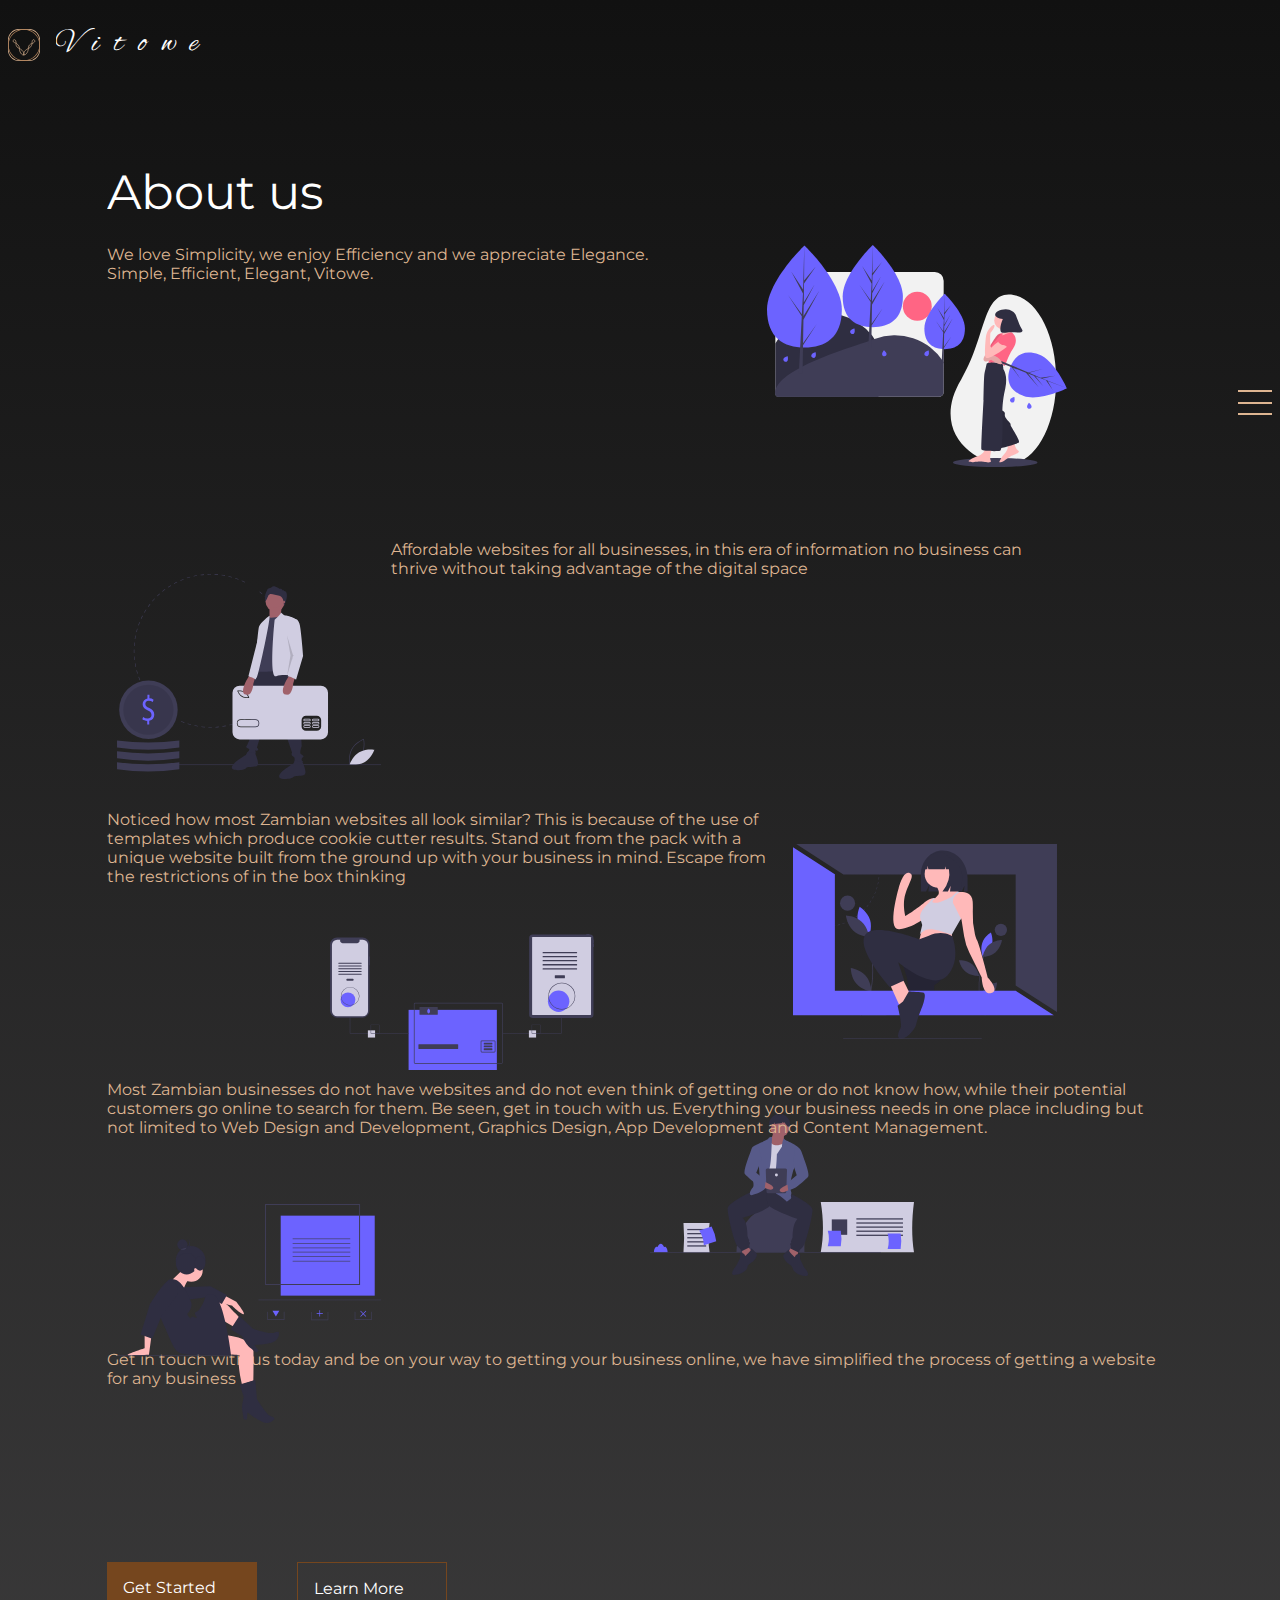
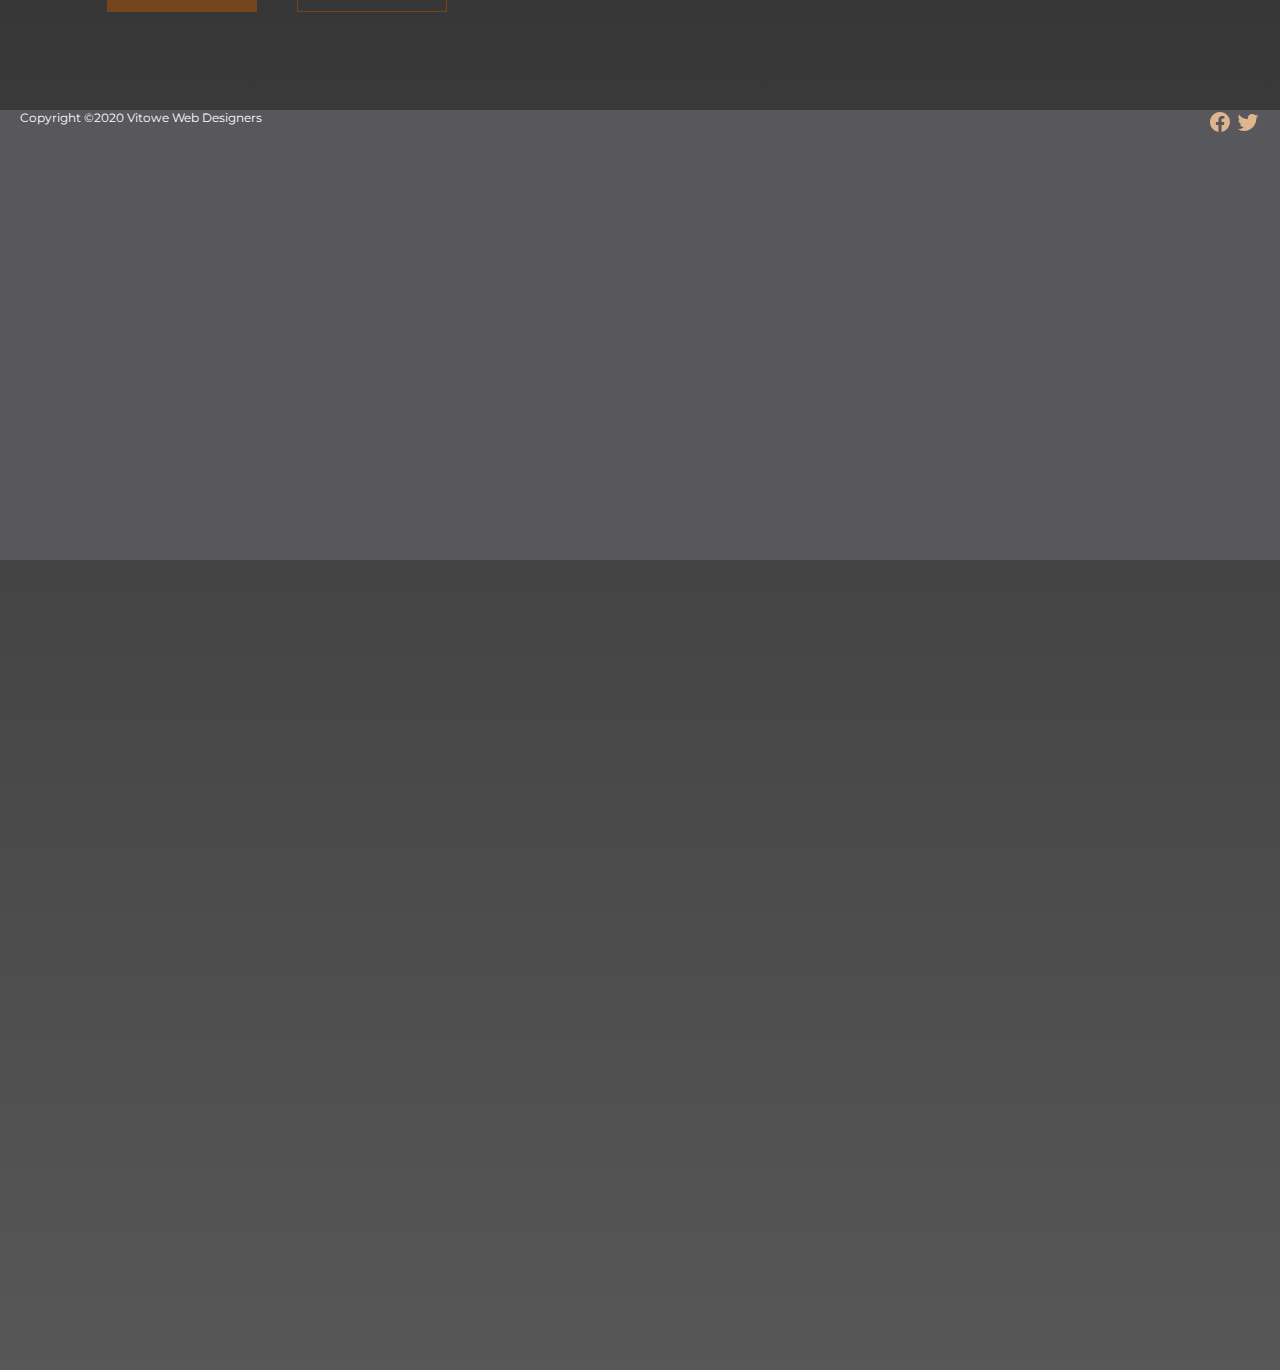
<file: about.html>
<!Doctype html>
<html lang="en">
<head>
	<title>Vitowe</title>
  <meta charset="utf-8">
  <meta name="viewport" content="width=device-width, initial-scale=1.0">
  <link rel="stylesheet" href="css/style.css">
  <link rel="shortcut icon" href="img/favicon.png" type="image/x-icon">
  <link href="https://fonts.googleapis.com/css?family=Montserrat:400,700&display=swap" rel="stylesheet">
  <link rel="stylesheet" href="css/about.css">
</head>
<body>
  <div class="check">
    <input type="checkbox" class="toggler">
    <div class="hamburger"><div></div></div>
    <div class="menu-screen">
      <ul>
        <li>
          <a href="pricing.html">Pricing</a>
          <p>Pick a price plan that suits you and get your business online</p>
        </li>
        <li>
          <a href="about.html">About</a>
          <p>Learn more about Vitowe web designers</p>
        </li>
        <li>
          <a href="contact.html">Contact</a>
          <p>Get in touch with us, its the first step your business needs</p>
        </li>
        <li>
          <a href="curious.html">For the curious</a>
          <p>Ever wondered just how websites work but couldn't get past all the jargon? This is for you</p>
        </li>
      </ul>
    </div>
  </div>
  
  <div class="grid">
    <a href="index.html" class="brand">
      <img src="img/logo.svg" alt="" class="logo">
      <h1 class="brand-title">Vitowe</h1>
    </a>
    
    <div class="content">
      <h1>About us</h1>
      <p><img src="img/art.svg" alt="webpage" width="200px">We love Simplicity, we enjoy Efficiency and we appreciate Elegance.<br> Simple, Efficient, Elegant, Vitowe.</p>
    </div>
    <div class="one">
      <p class="data">
        <img class="illustration yaone" src="img/pay.svg" alt="affordable" width="150px">
        Affordable websites for all  businesses, in this era of information no business can thrive without taking advantage of the digital space
      </p>
    </div>
    <div class="two">
      <p class="data">
        <img class="illustration yatwo" src="img/escaping_box.svg" alt="out" width="150px">
        Noticed how most Zambian websites all look similar? This is because of the use of templates which produce cookie cutter results. Stand out from the pack with a unique website built from the ground up with your business in mind. Escape from the restrictions of in the box thinking
      </p>
    </div>
    <img class="illustration yapakati" src="img/online_transactions.svg" alt="affordable" width="150px">
    <img class="illustration yathree" src="img/online_everywhere.svg" alt="online" width="150px">
    <div class="three">
      <p class="data">
        Most Zambian businesses do not have websites and do not even think of getting one or do not know how, while their potential customers go online to search for them. Be seen, get in touch with us. Everything your business needs in one place including but not limited to Web Design and Development, Graphics Design, App Development and Content Management.
      </p>
    </div>
    <img class="illustration four yafour" src="img/she_top_content.svg" alt="own it" width="150px"> 
    <div class="four">
      <p class="data">
        Get in touch with us today and be on your way to getting your business online, we have simplified the process of getting a website for any business
      </p>
    </div>
    <div class="cta">
      <a href="contact.html">Get Started</a>
      <a href="https://simple.wikipedia.org/wiki/Website" target="_blank">Learn More</a>
    </div>
    <div class="footer">
      <p>Copyright &copy;2020 Vitowe Web Designers</p>
      <div class="social-media">
        <a href="https://fb.me/vitowedesigns" target="_blank"><img src="img/facebook.svg" alt=""></a>
        <a href="https://twitter.com/Vitowe3" target="_blank"><img src="img/twitter.svg" alt=""></a>
      </div>
    </div>
  </div>
</body>
</html>
</file>
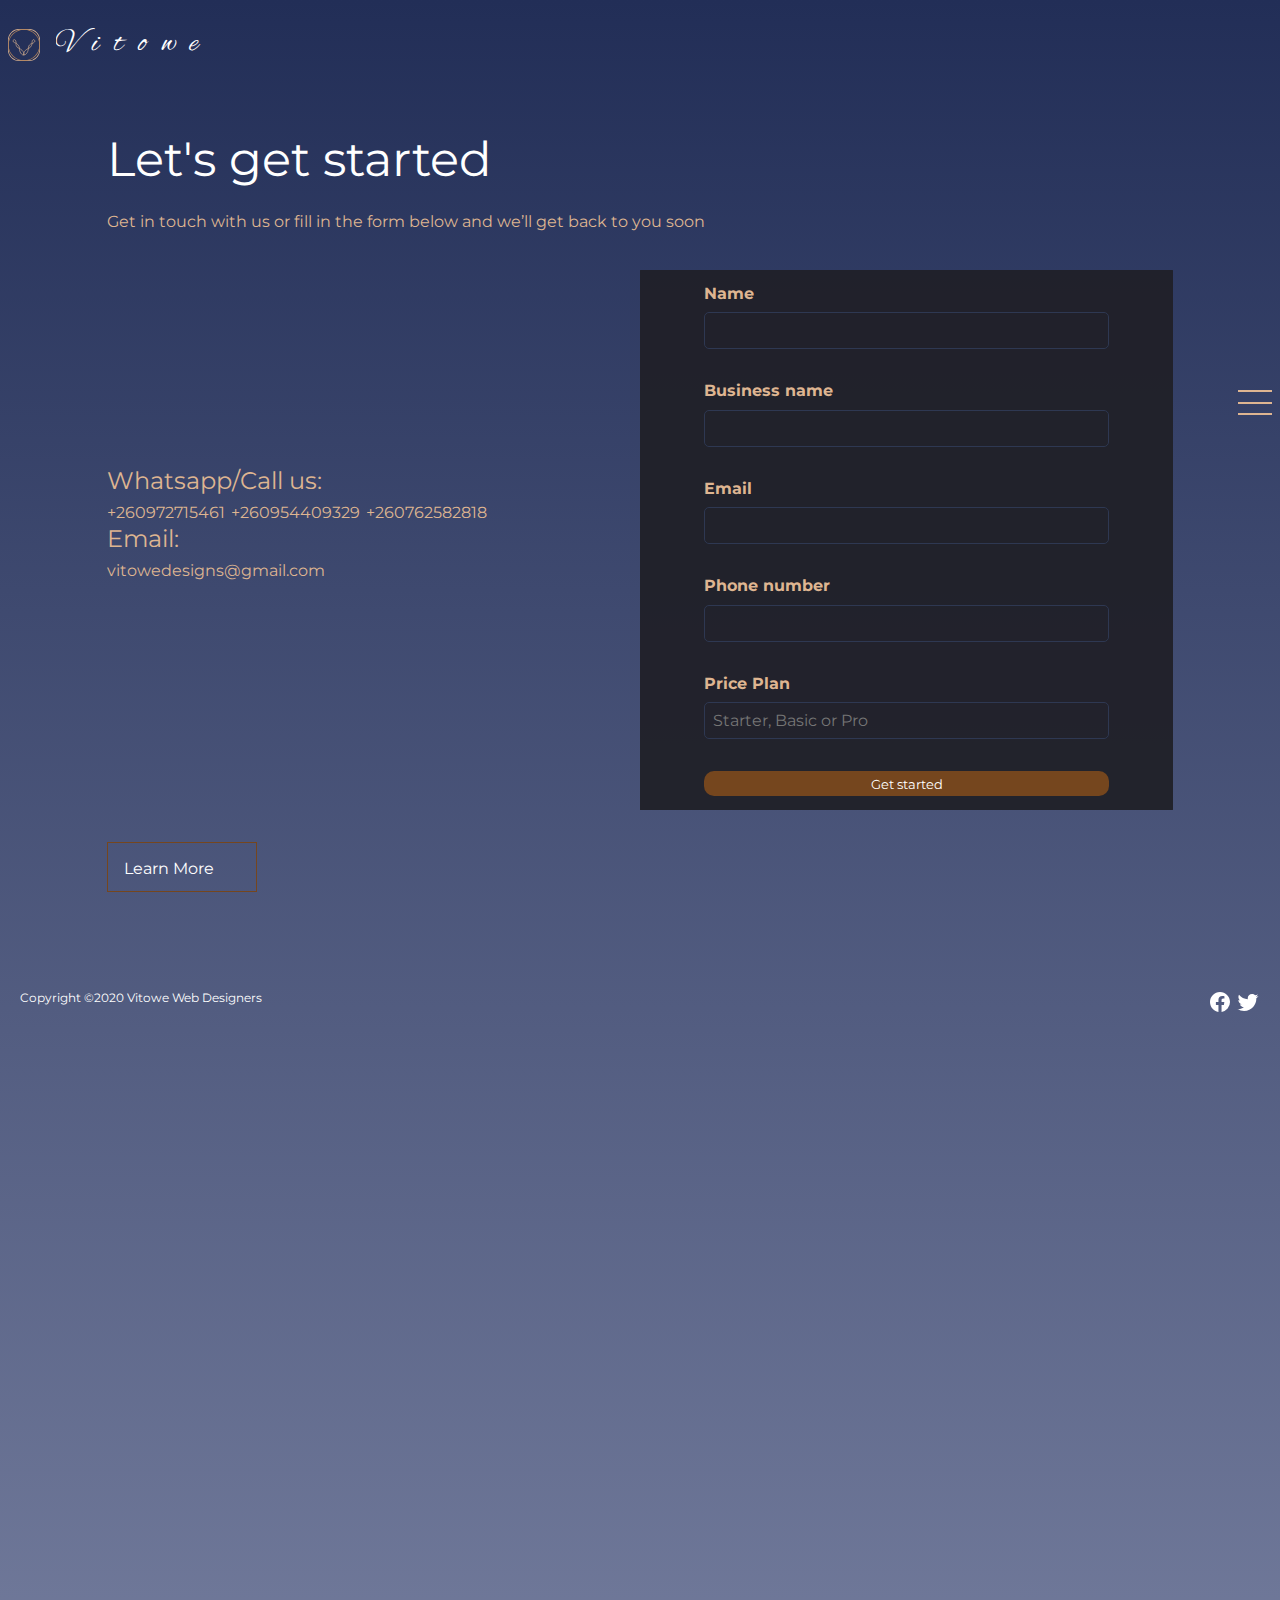
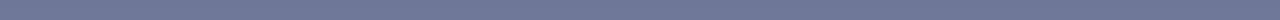
<file: contact.html>
<!Doctype html>
<html lang="en">
<head>
	<title>Vitowe</title>
  <meta charset="utf-8">
  <meta name="viewport" content="width=device-width, initial-scale=1.0">
  <link rel="stylesheet" href="css/style.css">
  <link rel="shortcut icon" href="img/favicon.png" type="image/x-icon">
  <link href="https://fonts.googleapis.com/css?family=Montserrat:400,700&display=swap" rel="stylesheet">
  <link rel="stylesheet" href="css/contact.css">
</head>
<body>
  <div class="check">
    <input type="checkbox" class="toggler">
    <div class="hamburger"><div></div></div>
    <div class="menu-screen">
      <ul>
        <li>
          <a href="pricing.html">Pricing</a>
          <p>Pick a price plan that suits you and get your business online</p>
        </li>
        <li>
          <a href="about.html">About</a>
          <p>Learn more about Vitowe web designers</p>
        </li>
        <li>
          <a href="contact.html">Contact</a>
          <p>Get in touch with us, its the first step your business needs</p>
        </li>
        <li>
          <a href="curious.html">For the curious</a>
          <p>Ever wondered just how websites work but couldn't get past all the jargon? This is for you</p>
        </li>
      </ul>
    </div>
  </div>
  
  <div class="grid">
    <a href="index.html" class="brand">
      <img src="img/logo.svg" alt="" class="logo">
      <h1 class="brand-title">Vitowe</h1>
    </a>
    
    <div class="content">
      <h1>Let's get started</h1>
      <p>Get in touch with us or fill in the form below and we’ll get back to you soon</p>
    </div>
    <div class="contact">
      <script type="text/javascript">var submitted=false;</script>
      <iframe name="hidden_iframe" id="hidden_iframe" style="display:none;"      
    onload = "if(submitted) {window.location='thanks.html';}"></iframe> 
      <div class="details">
        <label for="tel">Whatsapp/Call us:<br></label>
        <a class="p-1" href="tel:+260972715461" name="tel">+260972715461</a>
        <a class="p-1" href="tel:+260954409329" name="tel">+260954409329</a>
        <a class="p-1" href="tel:+260762582818" name="tel">+260762582818</a>
        <label for="mail"><br>Email:<br></label>
        <a class="p-1" href="mailto:vitowedesigns@gmail.com" name="mail"> vitowedesigns@gmail.com</a>
      </div>
      <form action="https://docs.google.com/forms/u/0/d/e/1FAIpQLSeU7WINB2ypGFi_faC58lbJVqnTMkHaVYBTnmwQ-M0LtQwQcQ/formResponse" target="hidden_iframe" method="POST" class="form" onsubmit="return formGone()">
        <div class="input-group">
          <label for="">Name</label>
          <input type="text" name="entry.121741597" required>
      </div>
      <div class="input-group">
        <label for="">Business name</label>
        <input type="text" name="entry.318879649">
    </div>
      <div class="input-group">
          <label for="">Email</label>
          <input type="email" name="entry.743309020">
      </div>
      <div class="input-group">
          <label for="">Phone number</label>
          <input type="text" name="entry.467416910">
      </div>
      <div class="input-group">
        <label for="">Price Plan</label>
        <input type="text" name="entry.1496950917" placeholder="Starter, Basic or Pro">
    </div>
      <div class="input-group">
          <button class="btn" type="submit">Get started</button>
      </div>
      </form>
    </div>
    <div class="cta">
      <a href="pricing.html">Learn More</a>
    </div>
    <div class="footer">
      <p>Copyright &copy;2020 Vitowe Web Designers</p>
      <div class="social-media">
        <a href="https://fb.me/vitowedesigns" target="_blank"><img src="img/facebook.svg" alt=""></a>
        <a href="https://twitter.com/Vitowe3" target="_blank"><img src="img/twitter.svg" alt=""></a>
      </div>
    </div>
  </div>
  <script type="text/javascript">
    function formGone() {
      submitted=true;
      return true;
    }
  </script>
</body>
</html>
</file>
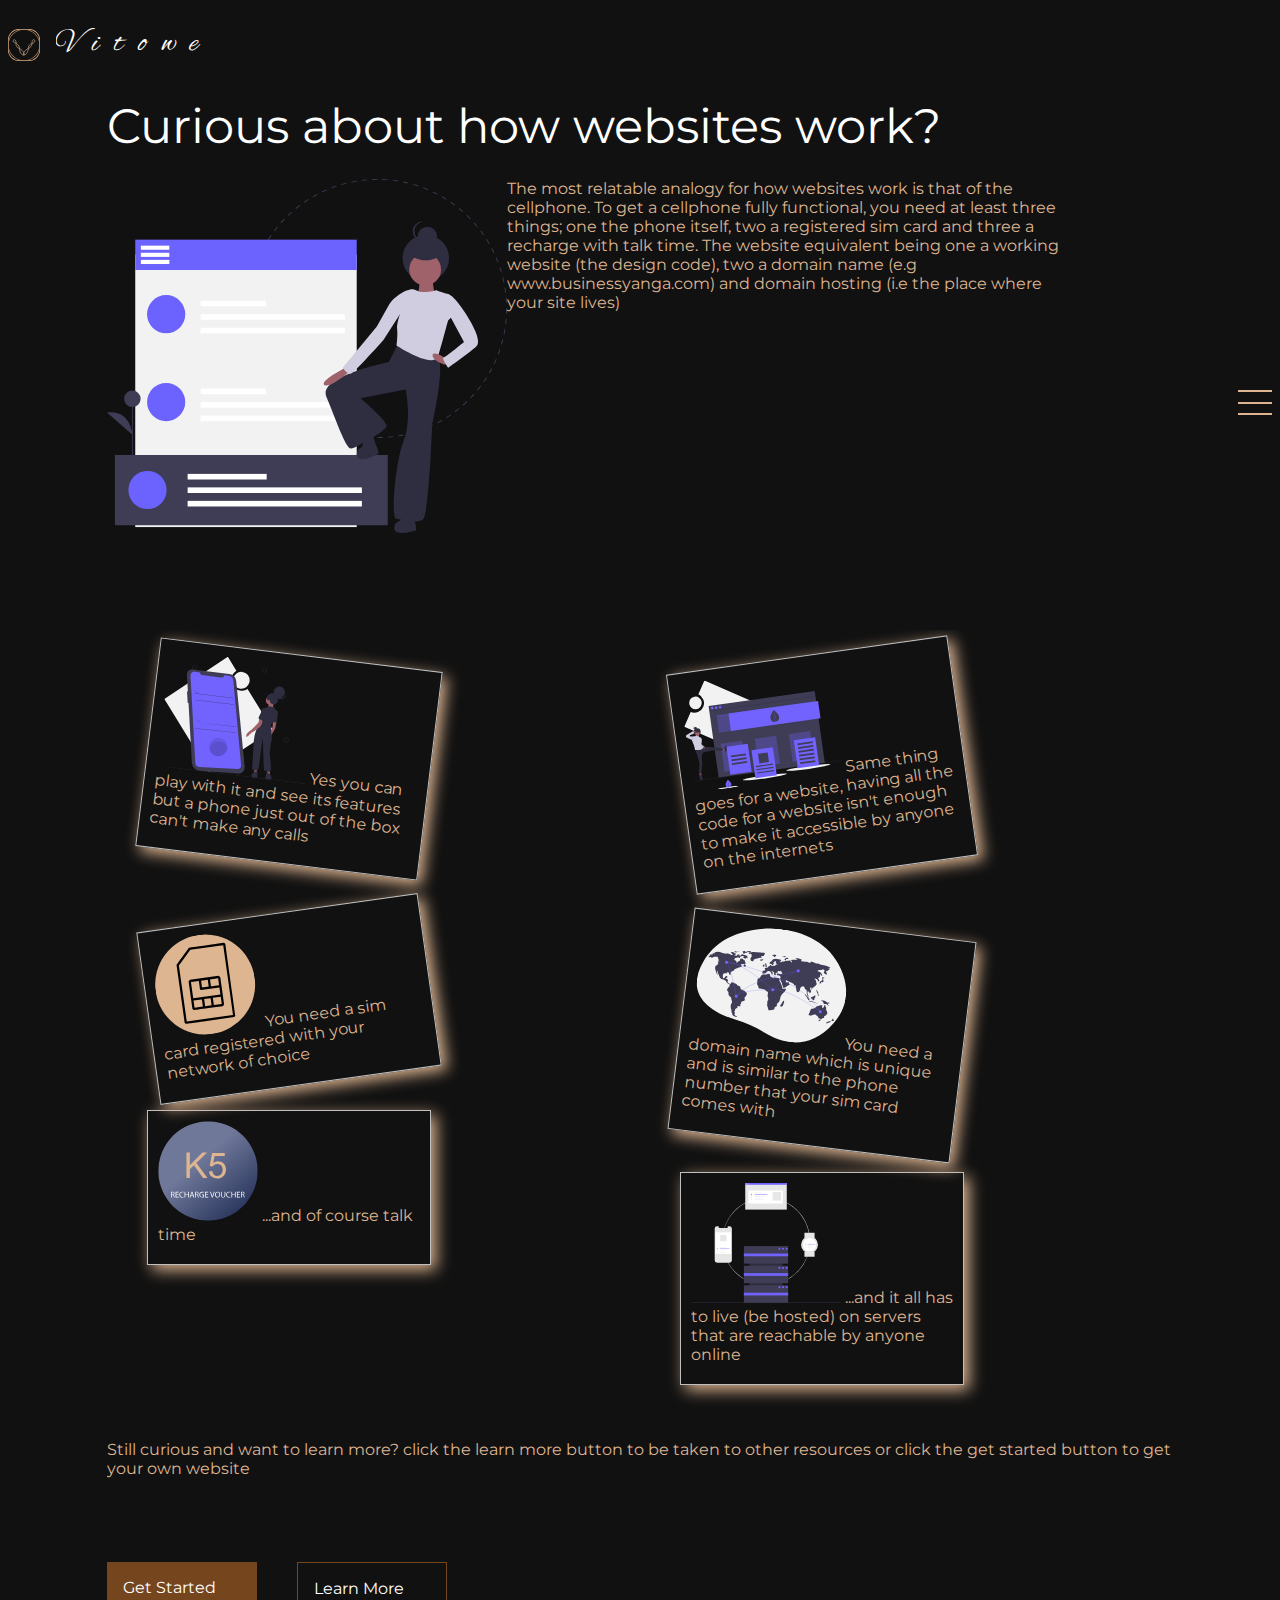
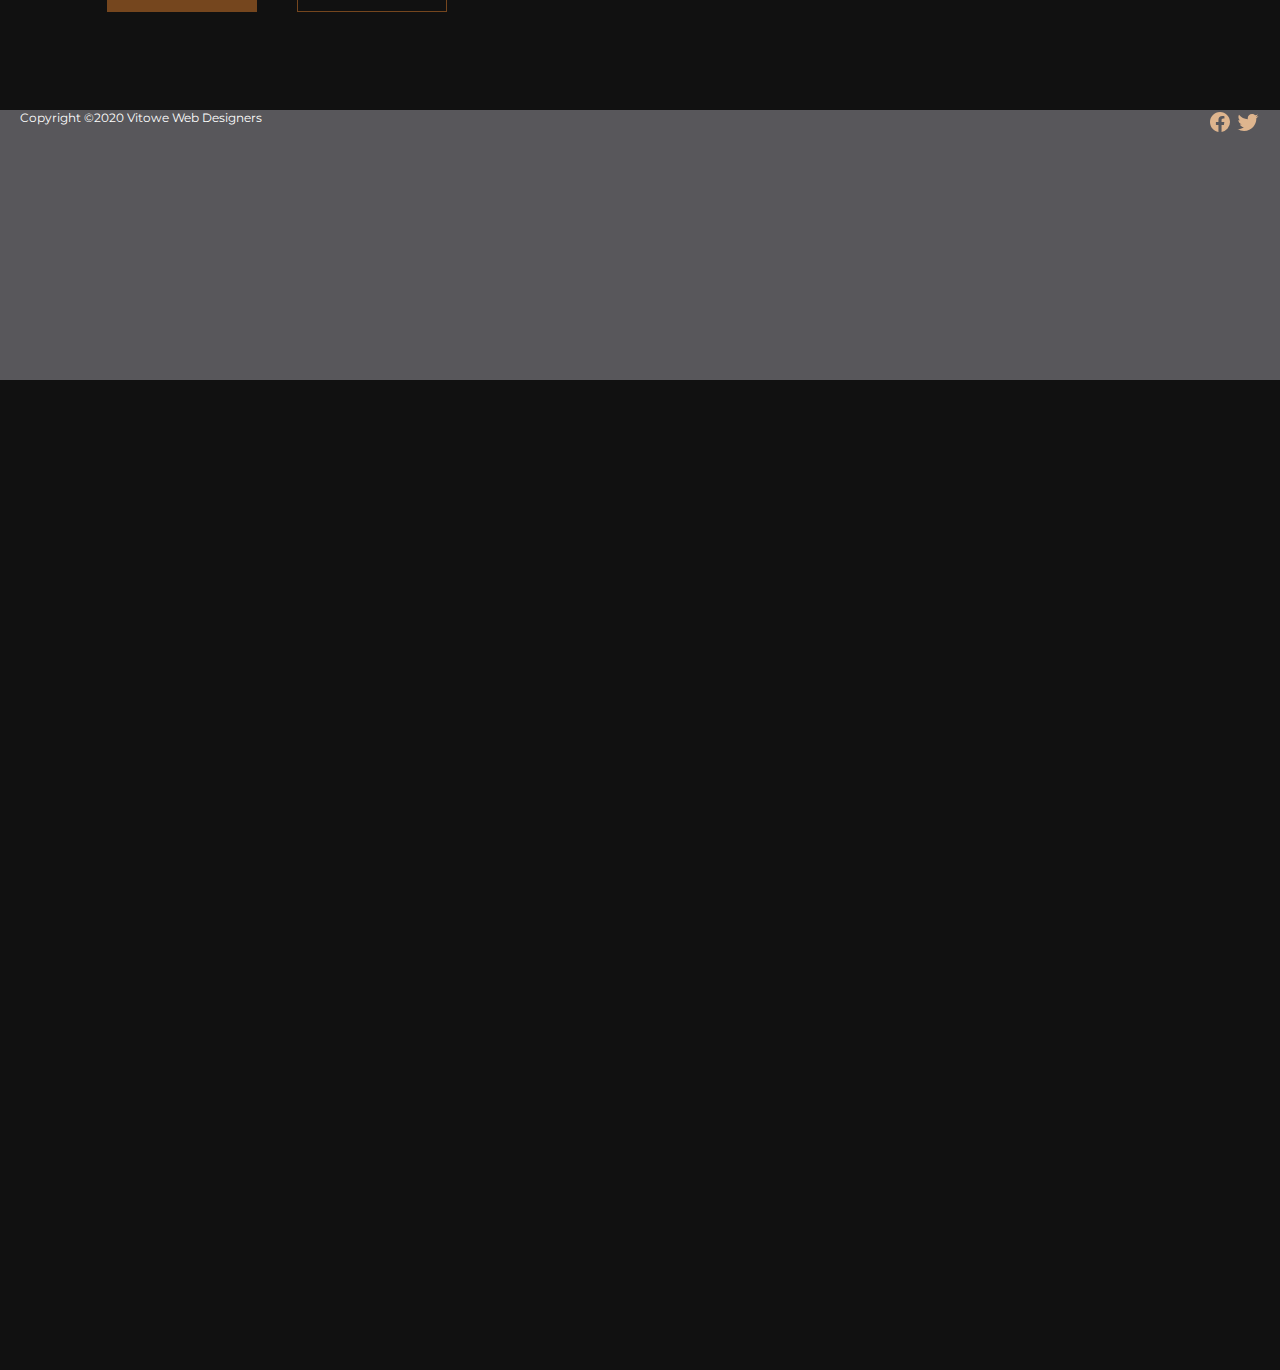
<file: curious.html>
<!Doctype html>
<html lang="en">
<head>
	<title>Vitowe</title>
  <meta charset="utf-8">
  <meta name="viewport" content="width=device-width, initial-scale=1.0">
  <link rel="stylesheet" href="css/style.css">
  <link rel="shortcut icon" href="img/favicon.png" type="image/x-icon">
  <link href="https://fonts.googleapis.com/css?family=Montserrat:400,700&display=swap" rel="stylesheet">
  <link rel="stylesheet" href="css/curious.css">
</head>
<body>
  <div class="check">
    <input type="checkbox" class="toggler">
    <div class="hamburger"><div></div></div>
    <div class="menu-screen">
      <ul>
        <li>
          <a href="pricing.html">Pricing</a>
          <p>Pick a price plan that suits you and get your business online</p>
        </li>
        <li>
          <a href="about.html">About</a>
          <p>Learn more about Vitowe web designers</p>
        </li>
        <li>
          <a href="contact.html">Contact</a>
          <p>Get in touch with us, its the first step your business needs</p>
        </li>
        <li>
          <a href="curious.html">For the curious</a>
          <p>Ever wondered just how websites work but couldn't get past all the jargon? This is for you</p>
        </li>
      </ul>
    </div>
  </div>
  
  <div class="grid">
    <a href="index.html" class="brand">
      <img src="img/logo.svg" alt="" class="logo">
      <h1 class="brand-title">Vitowe</h1>
    </a>
    
    <div class="content">
      <h1>Curious about how websites work?</h1>
      <p><img src="img/updates_on_top.svg" alt="webpage" width="200px">The most relatable analogy for how websites work is that of the cellphone. To get a cellphone fully functional, you need at least three things; one the phone itself, two a registered sim card and three a recharge with talk time. The website equivalent being one a working website (the design code), two a domain name (e.g www.businessyanga.com) and domain hosting (i.e the place where your site lives)</p>
    </div>
    <div class="phone">
      <ul>
        <li><img src="img/phone.svg" alt="cellphone" width="150px">
          Yes you can play with it and see its features but a phone just out of the box can't make any calls
        </li>
        <li><img src="img/sim.svg" alt="sim card" width="100px">
          You need a sim card registered with your network of choice
        </li>
        <li><img src="img/recharge.svg" alt="talk time voucher" width="100px">
          ...and of course talk time
        </li>
      </ul>
    </div>
    <div class="website">
      <ul>
        <li><img src="img/web_page_q6hh.svg" alt="website" width="150px">
          Same thing goes for a website, having all the code for a website isn't enough to make it accessible by anyone on the internets
        </li>
        <li><img src="img/global.svg" alt="domain name" width="150px">
          You need a domain name which is unique and is similar to the phone number that your sim card comes with
        </li>
        <li><img src="img/server.svg" alt="hosting" width="150px">
          ...and it all has to live (be hosted) on servers that are reachable by anyone online
        </li>
      </ul>
    </div>
    <div class="data">
      <p>Still curious and want to learn more? click the learn more button to be taken to other resources or click the get started button to get your own website</p>
    </div>
    <div class="cta">
      <a href="contact.html">Get Started</a>
      <a href="https://simple.wikipedia.org/wiki/Website" target="_blank">Learn More</a>
    </div>
    <div class="footer">
      <p>Copyright &copy;2020 Vitowe Web Designers</p>
      <div class="social-media">
        <a href="https://fb.me/vitowedesigns" target="_blank"><img src="img/facebook.svg" alt=""></a>
        <a href="https://twitter.com/Vitowe3" target="_blank"><img src="img/twitter.svg" alt=""></a>
      </div>
    </div>
  </div>
</body>
</html>
</file>
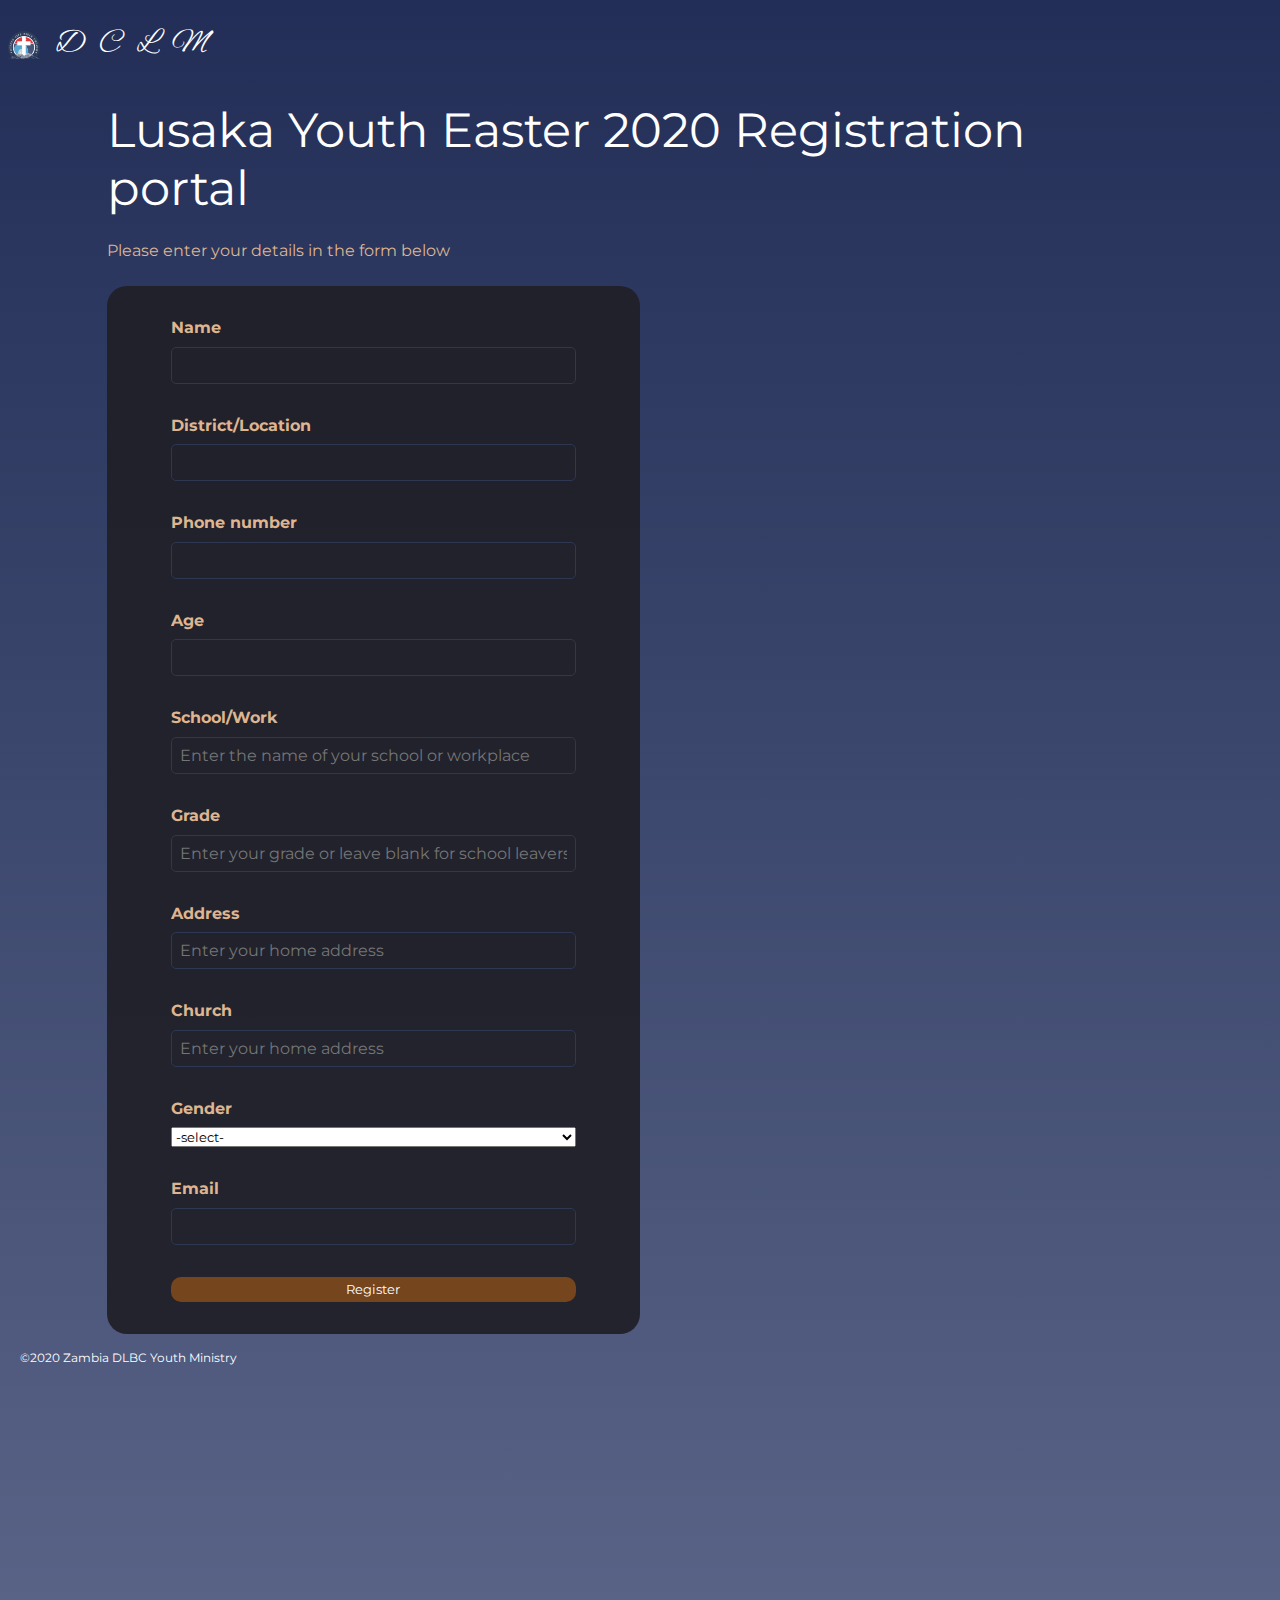
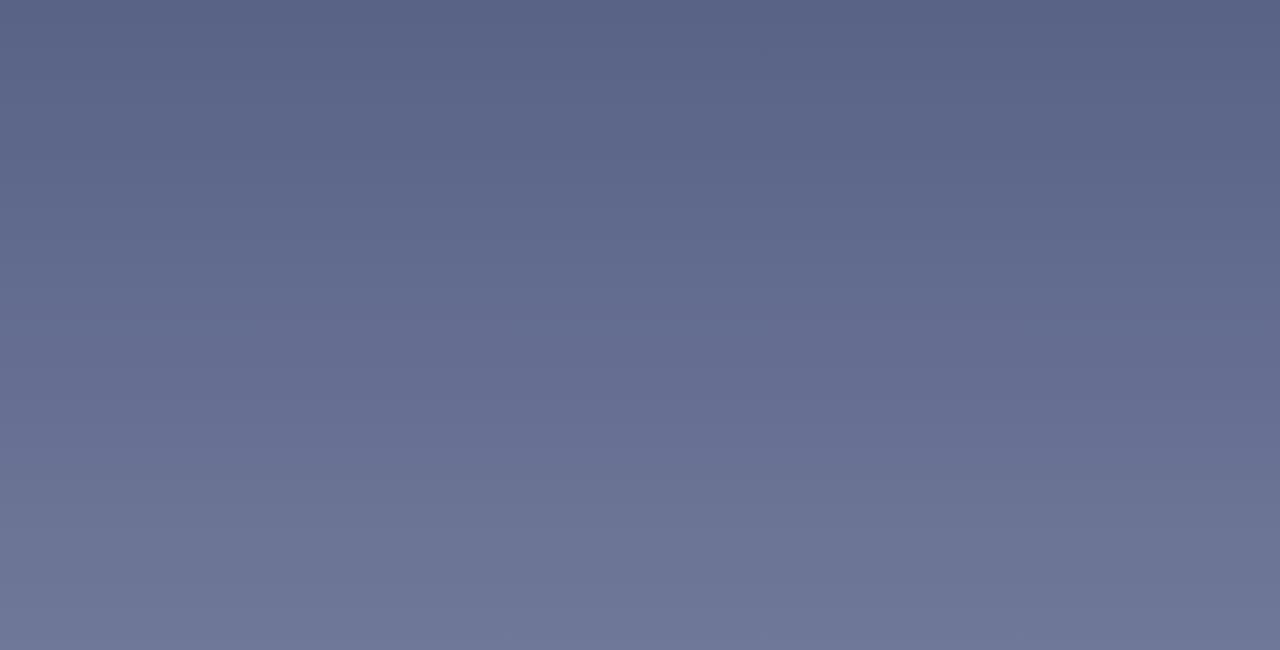
<file: dlbc-easter.html>
<!Doctype html>
<html lang="en">
<head>
	<title>Vitowe</title>
  <meta charset="utf-8">
  <meta name="viewport" content="width=device-width, initial-scale=1.0">
  <link rel="stylesheet" href="css/style.css">
  <link rel="shortcut icon" href="img/favicon.png" type="image/x-icon">
  <link href="https://fonts.googleapis.com/css?family=Montserrat:400,700&display=swap" rel="stylesheet">
  <link rel="stylesheet" href="css/easter.css">
</head>
<body>  
  <div class="grid">
    <a href="#" class="brand">
      <img src="img/dlbclogo.svg" alt="" class="logo">
      <h1 class="brand-title">DCLM</h1>
    </a>
    
    <div class="content">
      <h1>Lusaka Youth Easter 2020 Registration portal</h1>
      <p>Please enter your details in the form below</p>
    </div>
    <div class="contact">
      <script type="text/javascript">var submitted=false;</script>
      <iframe name="hidden_iframe" id="hidden_iframe" style="display:none;"      
    onload = "if(submitted) {window.location='easter-registered.html';}"></iframe> 
      <form action="https://docs.google.com/forms/u/0/d/e/1FAIpQLSf45goh0nmVcavAqbcRPwnjMhpD1uhArJx7FgrqgazBBpQYSw/formResponse" target="hidden_iframe" method="POST" class="form" onsubmit="return formGone()">
        <div class="input-group">
          <label for="">Name</label>
          <input type="text" name="entry.30830755" required>
        </div>
        <div class="input-group">
            <label for="">District/Location</label>
            <input type="text" name="entry.1587674995">
        </div>
      
        <div class="input-group">
          <label for="">Phone number</label>
          <input type="text" name="entry.1369676699">
        </div>
        <div class="input-group">
            <label for="">Age</label>
            <input type="number" min="10" max="99" name="entry.895950884">
          </div>
        <div class="input-group">
            <label for="">School/Work</label>
            <input type="text" name="entry.1592686178" placeholder="Enter the name of your school or workplace">
        </div>
        <div class="input-group">
            <label for="">Grade</label>
            <input type="text" name="entry.339680788" placeholder="Enter your grade or leave blank for school leavers">
          </div>
          <div class="input-group">
            <label for="">Address</label>
            <input type="text" name="entry.793931443" placeholder="Enter your home address">
          </div>
          <div class="input-group">
            <label for="">Church</label>
            <input type="text" name="entry.1020407028" placeholder="Enter your home address">
          </div>
          <div class="input-group">
            <label for="">Gender</label>
            <select name="entry.1039013764">
                <option value="">-select-</option>
                <option value="female">Female</option>
                <option value="male">Male</option>
            </select>
          </div>
        <div class="input-group">
            <label for="">Email</label>
            <input type="email" name="entry.507864302">
        </div>
      <div class="input-group">
          <button class="btn" type="submit">Register</button>
      </div>
      </form>
    </div>
    
    <div class="footer">
      <p>&copy;2020 Zambia DLBC Youth Ministry</p>
    </div>
  </div>
  <script type="text/javascript">
    function formGone() {
      submitted=true;
      return true;
    }
  </script>
</body>
</html>
</file>
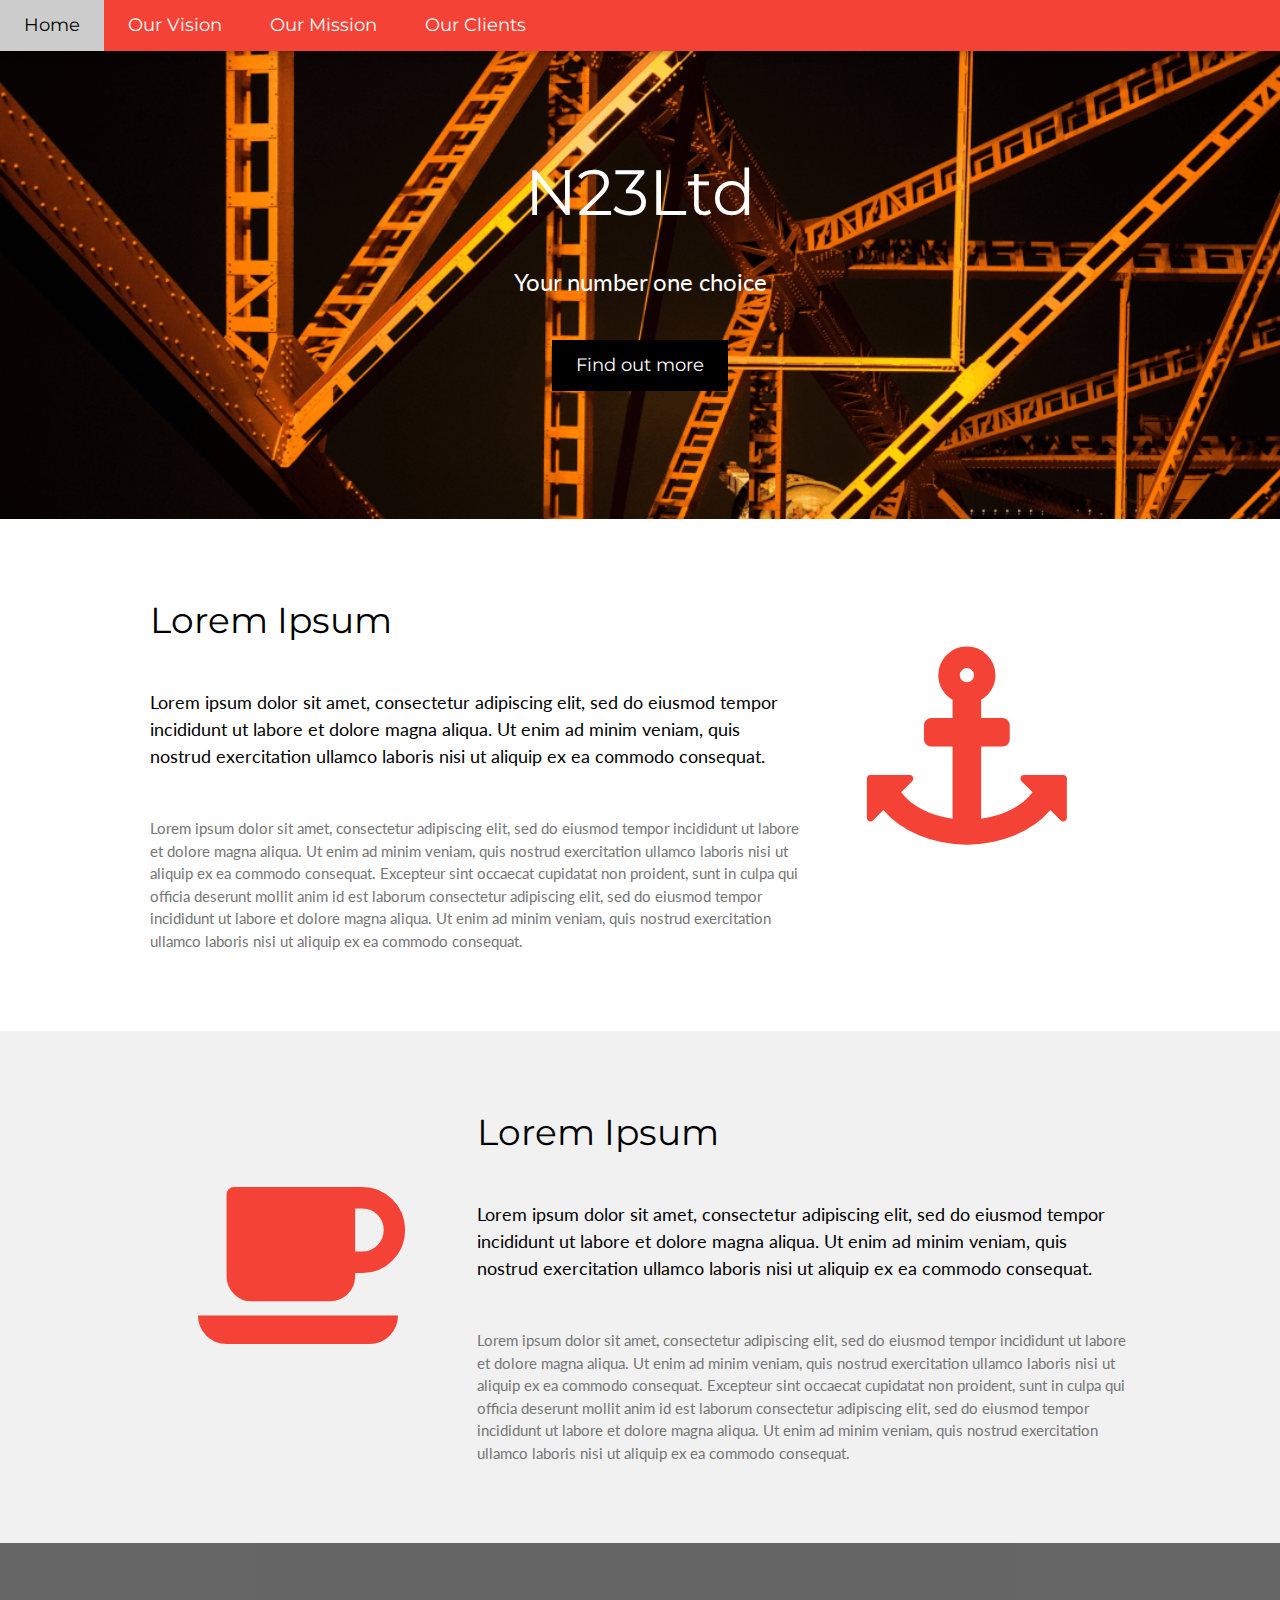
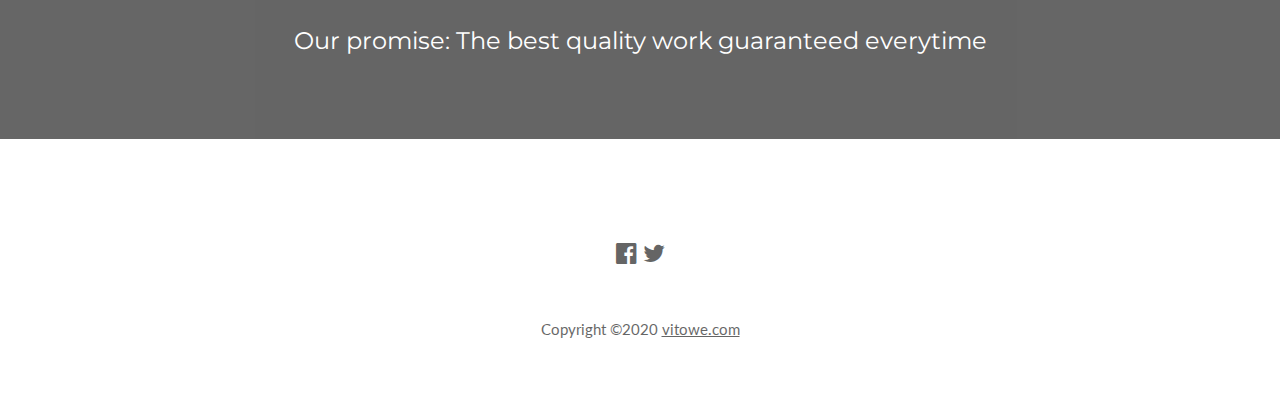
<file: numbers23.com.html>
<!DOCTYPE html>
<html lang="en">
<title>N23Ltd</title>
<meta charset="UTF-8">
<meta name="viewport" content="width=device-width, initial-scale=1">
<link rel="stylesheet" href="https://www.w3schools.com/w3css/4/w3.css">
<link rel="stylesheet" href="https://fonts.googleapis.com/css?family=Lato">
<link rel="stylesheet" href="https://fonts.googleapis.com/css?family=Montserrat">
<link rel="stylesheet" href="https://cdnjs.cloudflare.com/ajax/libs/font-awesome/4.7.0/css/font-awesome.min.css">
<link rel="shortcut icon" href="img/n23.png" type="image/x-icon">
<link rel="stylesheet" href="css/numbers23.css">
<link rel="stylesheet" href="css/w3.css">
<style>
body,h1,h2,h3,h4,h5,h6 {font-family: "Lato", sans-serif}
.w3-bar,h1,button {font-family: "Montserrat", sans-serif}
.fa-anchor,.fa-coffee {font-size:200px}
</style>
<body>

<!-- Navbar -->
<div class="w3-top">
  <div class="w3-bar w3-red w3-card w3-left-align w3-large">
    <a class="w3-bar-item w3-button w3-hide-medium w3-hide-large w3-right w3-padding-large w3-hover-white w3-large w3-red" href="javascript:void(0);" onclick="myFunction()" title="Toggle Navigation Menu"><i class="fa fa-bars"></i></a>
    <a href="#" class="w3-bar-item w3-button w3-padding-large w3-white">Home</a>
    <a href="#" class="w3-bar-item w3-button w3-hide-small w3-padding-large w3-hover-white">Our Vision</a>
    <a href="#" class="w3-bar-item w3-button w3-hide-small w3-padding-large w3-hover-white">Our Mission</a>
    <a href="#" class="w3-bar-item w3-button w3-hide-small w3-padding-large w3-hover-white">Our Clients</a>
  </div>

  <!-- Navbar on small screens -->
  <div id="navDemo" class="w3-bar-block w3-white w3-hide w3-hide-large w3-hide-medium w3-large">
    <a href="#" class="w3-bar-item w3-button w3-padding-large">Our Vision</a>
    <a href="#" class="w3-bar-item w3-button w3-padding-large">Our Mission</a>
    <a href="#" class="w3-bar-item w3-button w3-padding-large">Our Clients</a>
  </div>
</div>

<!-- Header -->
<header class="w3-container w3-red w3-center bgp" style="padding:128px 16px">
  <h1 class="w3-margin w3-jumbo">N23Ltd</h1>
  <p class="w3-xlarge">Your number one choice</p>
  <button class="w3-button w3-black w3-padding-large w3-large w3-margin-top">Find out more</button>
</header>

<!-- First Grid -->
<div class="w3-row-padding w3-padding-64 w3-container">
  <div class="w3-content">
    <div class="w3-twothird">
      <h1>Lorem Ipsum</h1>
      <h5 class="w3-padding-32">Lorem ipsum dolor sit amet, consectetur adipiscing elit, sed do eiusmod tempor incididunt ut labore et dolore magna aliqua. Ut enim ad minim veniam, quis nostrud exercitation ullamco laboris nisi ut aliquip ex ea commodo consequat.</h5>

      <p class="w3-text-grey">Lorem ipsum dolor sit amet, consectetur adipiscing elit, sed do eiusmod tempor incididunt ut labore et dolore magna aliqua. Ut enim ad minim veniam, quis nostrud exercitation ullamco laboris nisi ut aliquip ex ea commodo consequat. Excepteur sint
        occaecat cupidatat non proident, sunt in culpa qui officia deserunt mollit anim id est laborum consectetur adipiscing elit, sed do eiusmod tempor incididunt ut labore et dolore magna aliqua. Ut enim ad minim veniam, quis nostrud exercitation ullamco
        laboris nisi ut aliquip ex ea commodo consequat.</p>
    </div>

    <div class="w3-third w3-center">
      <i class="fa fa-anchor w3-padding-64 w3-text-red"></i>
    </div>
  </div>
</div>

<!-- Second Grid -->
<div class="w3-row-padding w3-light-grey w3-padding-64 w3-container">
  <div class="w3-content">
    <div class="w3-third w3-center">
      <i class="fa fa-coffee w3-padding-64 w3-text-red w3-margin-right"></i>
    </div>

    <div class="w3-twothird">
      <h1>Lorem Ipsum</h1>
      <h5 class="w3-padding-32">Lorem ipsum dolor sit amet, consectetur adipiscing elit, sed do eiusmod tempor incididunt ut labore et dolore magna aliqua. Ut enim ad minim veniam, quis nostrud exercitation ullamco laboris nisi ut aliquip ex ea commodo consequat.</h5>

      <p class="w3-text-grey">Lorem ipsum dolor sit amet, consectetur adipiscing elit, sed do eiusmod tempor incididunt ut labore et dolore magna aliqua. Ut enim ad minim veniam, quis nostrud exercitation ullamco laboris nisi ut aliquip ex ea commodo consequat. Excepteur sint
        occaecat cupidatat non proident, sunt in culpa qui officia deserunt mollit anim id est laborum consectetur adipiscing elit, sed do eiusmod tempor incididunt ut labore et dolore magna aliqua. Ut enim ad minim veniam, quis nostrud exercitation ullamco
        laboris nisi ut aliquip ex ea commodo consequat.</p>
    </div>
  </div>
</div>

<div class="w3-container w3-black w3-center w3-opacity w3-padding-64">
    <h1 class="w3-margin w3-xlarge">Our promise: The best quality work guaranteed everytime</h1>
</div>

<!-- Footer -->
<footer class="w3-container w3-padding-64 w3-center w3-opacity">  
  <div class="w3-xlarge w3-padding-32">
    <i class="fa fa-facebook-official w3-hover-opacity"></i>
    <i class="fa fa-twitter w3-hover-opacity"></i>
 </div>
 <p>Copyright &copy;2020 <a href="https://vitowe.com" target="_blank">vitowe.com</a></p>
</footer>

<script>
// Used to toggle the menu on small screens when clicking on the menu button
function myFunction() {
  var x = document.getElementById("navDemo");
  if (x.className.indexOf("w3-show") == -1) {
    x.className += " w3-show";
  } else { 
    x.className = x.className.replace(" w3-show", "");
  }
}
</script>

</body>
</html>
</file>
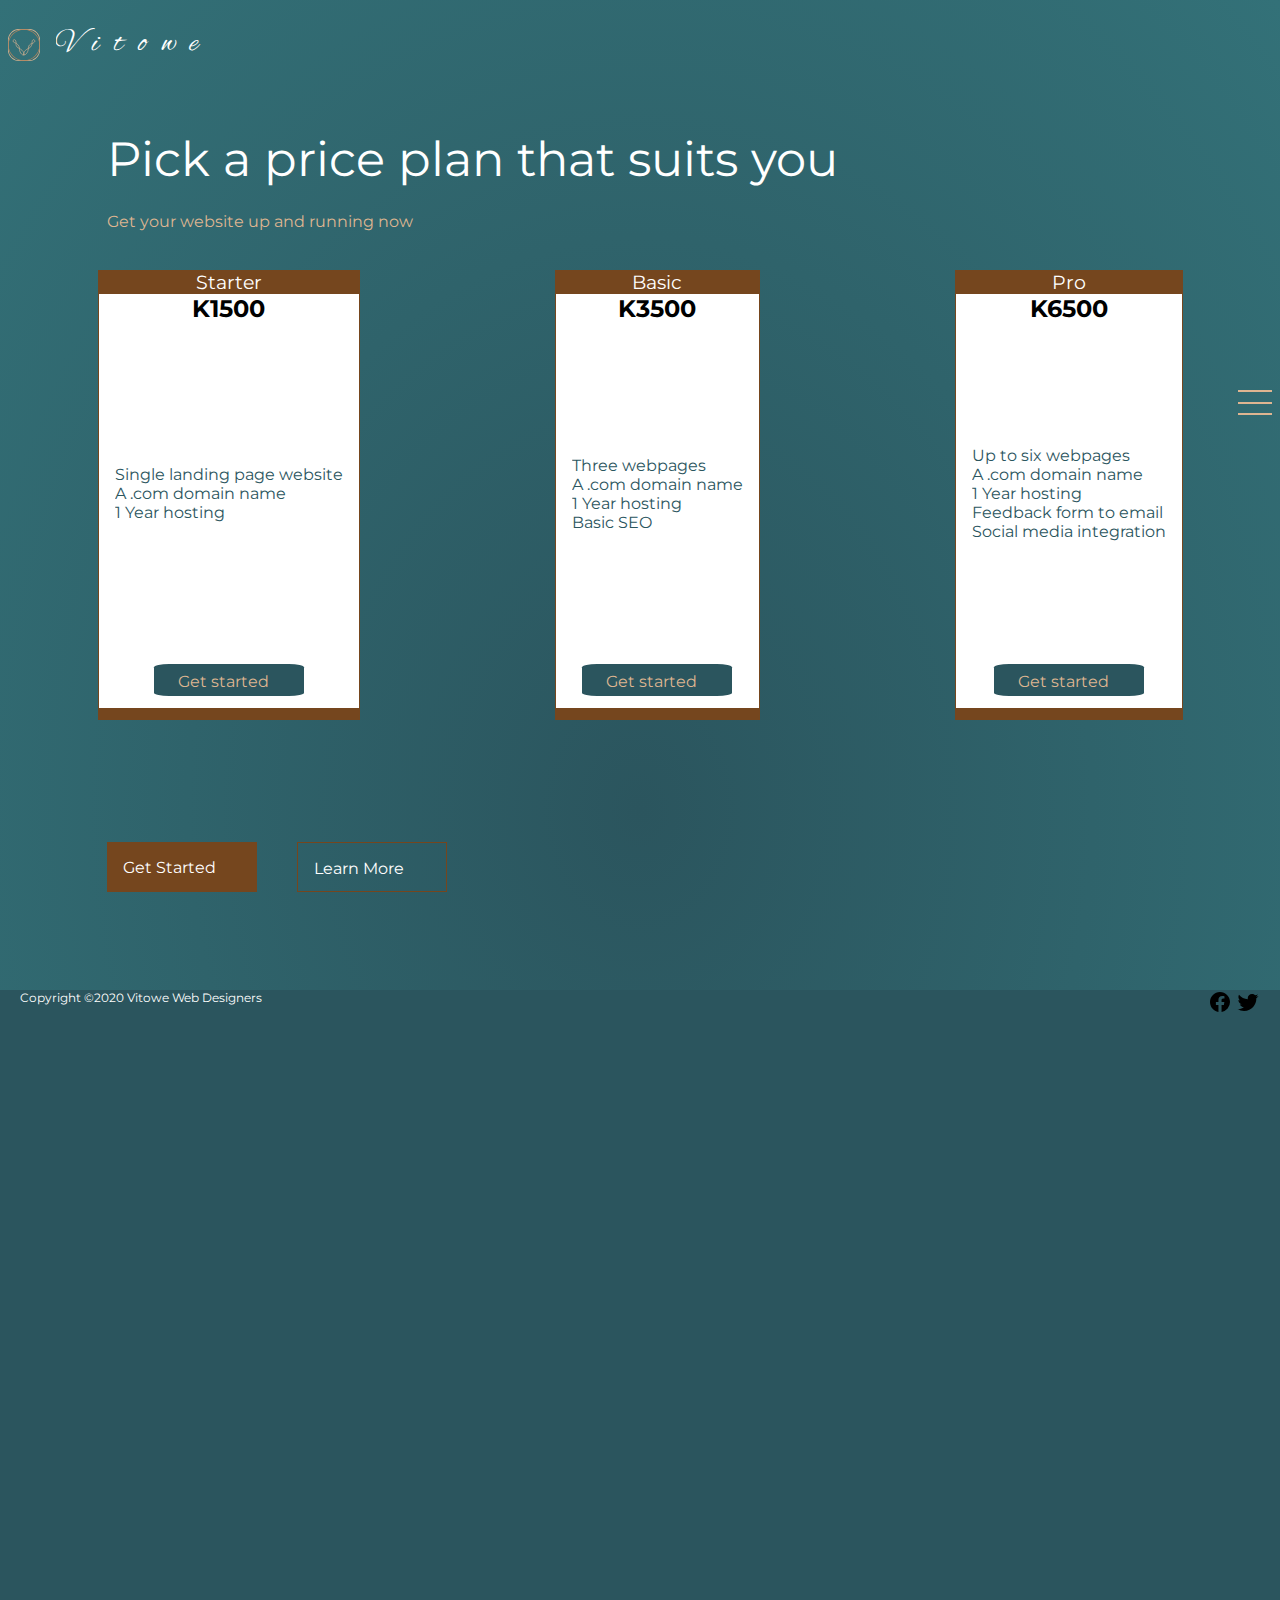
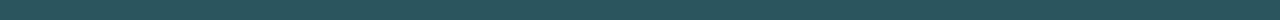
<file: pricing.html>
<!Doctype html>
<html lang="en">
<head>
	<title>Vitowe</title>
  <meta charset="utf-8">
  <meta name="viewport" content="width=device-width, initial-scale=1.0">
  <link rel="stylesheet" href="css/style.css">
  <link rel="shortcut icon" href="img/favicon.png" type="image/x-icon">
  <link href="https://fonts.googleapis.com/css?family=Montserrat:400,700&display=swap" rel="stylesheet">
  <link rel="stylesheet" href="css/pricing.css">
</head>
<body>
  <div class="check">
    <input type="checkbox" class="toggler">
    <div class="hamburger"><div></div></div>
    <div class="menu-screen">
      <ul>
        <li>
          <a href="pricing.html">Pricing</a>
          <p>Pick a price plan that suits you and get your business online</p>
        </li>
        <li>
          <a href="about.html">About</a>
          <p>Learn more about Vitowe web designers</p>
        </li>
        <li>
          <a href="contact.html">Contact</a>
          <p>Get in touch with us, its the first step your business needs</p>
        </li>
        <li>
          <a href="curious.html">For the curious</a>
          <p>Ever wondered just how websites work but couldn't get past all the jargon? This is for you</p>
        </li>
      </ul>
    </div>
  </div>
  
  <div class="grid">
    <a href="index.html" class="brand">
      <img src="img/logo.svg" alt="" class="logo">
      <h1 class="brand-title">Vitowe</h1>
    </a>
    
    <div class="content">
      <h1>Pick a price plan that suits you</h1>
      <p>Get your website up and running now</p>
    </div>
    <div class="price-plan">
      <div class="package">
        <h3>Starter</h3>
        <div class="plan">
          <h2 class="price">K1500</h2>
          <ul>
            <li>Single landing page website</li>
            <li>A .com domain name</li>
            <li>1 Year hosting</li>
          </ul>
          <a href="contact.html">Get started</a>
        </div>
      </div>
      <div class="package">
        <h3>Basic</h3>
        <div class="plan">
          <h2 class="price">K3500</h2>
          <ul>
            <li>Three webpages</li>
            <li>A .com domain name</li>
            <li>1 Year hosting</li>
            <li>Basic SEO</li>
          </ul>
          <a href="contact.html">Get started</a>
        </div>
      </div>
      <div class="package">
        <h3>Pro</h3>
        <div class="plan">
          <h2 class="price">K6500</h2>
          <ul>
            <li>Up to six webpages</li>
            <li>A .com domain name</li>
            <li>1 Year hosting</li>
            <li>Feedback form to email</li>
            <li>Social media integration</li>
          </ul>
          <a href="contact.html">Get started</a>
        </div>
      </div>
    </div>
    <div class="cta">
      <a href="contact.html">Get Started</a>
      <a href="about.html">Learn More</a>
    </div>
    <div class="footer">
      <p>Copyright &copy;2020 Vitowe Web Designers</p>
      <div class="social-media">
        <a href="https://fb.me/vitowedesigns" target="_blank"><img src="img/facebook.svg" alt=""></a>
        <a href="https://twitter.com/Vitowe3" target="_blank"><img src="img/twitter.svg" alt=""></a>
      </div>
    </div>
  </div>
</body>
</html>
</file>
<file: css/style.css>
@font-face {
  font-family: "Alex";
  src: url("../assets/AlexBrush-Regular.woff") format("woff"),
       url("../assets/AlexBrush-Regular.woff2") format("woff2");
}

*, *::before, *::after{
  margin: 0;
  box-sizing: border-box;
  font-family: 'Montserrat', sans-serif;
  overflow: hidden;
}

html {
  scroll-snap-type: mandatory;
  scroll-snap-points-y: repeat(100vh);
  scroll-snap-type: y mandatory;
  overflow-y: scroll;
  scroll-behavior: smooth;
}

.grid {
  display: grid;
  grid-template-columns: repeat(12, 1fr);
  grid-auto-rows: 90px;
  height: 100vh;
}

.brand {
  display: flex;
  background-color: transparent;
  padding: .5rem;
  color: white;
  grid-column: 1/span 2;
  grid-row: span 3;
  flex-direction: column;
  align-content: flex-start;
  text-decoration: none;
  cursor: default;
}
.brand-title {
  font-family: 'Alex', serif;
  font-weight: 400;
  font-size: 2rem;
  letter-spacing: .9rem;
  background-color: transparent;
  margin-top: 1rem;
  writing-mode: vertical-lr;
}

.logo {
  width: 2rem;
}

.toggler {
  z-index: 12;
  opacity: 0;
  
}

.hamburger {
  display: flex;
  justify-content: center;
  padding: .5rem;
  z-index: 11;
}

.toggler, .hamburger {
  width: 50px;
  height: 50px;
  cursor: pointer;
  position: fixed;
  overflow: hidden;
  top: 42vh;
  right: 0;
}

.hamburger > div {
  height: 2px;
  width: 100%;
  background: #deb591;
  align-self: center;
  transition: all 0.4s ease;
}

.hamburger > div::before,
.hamburger > div::after {
  content: '';
  position: absolute;
  top: 12px;
  width: 67%;
  height: 2px;
  background: inherit;
  transition: all 0.4s ease;
}

.hamburger > div::after {
  top: 35px;
}

.menu-screen {
  position: fixed;
  top: 0;
  left: 0;
  width: 100vw;
  height: 100vh;
  z-index: 10;
  background-color: #75461e;
  visibility: hidden;
  transition: all ease-in-out 20ms;
}

.toggler:checked ~ .hamburger  {
  transform: rotate(135deg);
}

.toggler:checked ~ .hamburger > div::before,
.toggler:checked ~ .hamburger > div::after {
  top: 24px;
  transform: rotate(90deg);
}

.toggler:checked:hover ~ .hamburger > div  {
  transform: rotate(225deg);
}

.toggler:checked ~ .menu-screen {
  visibility: visible;
}

.menu-screen ul {
  color: #deb591;
  list-style: none;
  display: grid;
  grid-template-columns: repeat(12, 1fr) 50px; 
  grid-auto-rows: 1fr;
  align-content: center;
}

.menu-screen ul li {
  grid-column: span 12;
}

.menu-screen ul li a {
  text-decoration: none;
  color: inherit;
  font-size: 1.5rem;
}

.scroll-circles {
  display: flex;
  justify-content: flex-start;
  margin-left:-30px;
  grid-column: 1/2;
  grid-row: 4/5;
}

.scroll-circles ul li {
  list-style: none;
  margin: .3rem 0;
}

.scroll-circles ul li a {
  text-decoration: none;
  display: block;
  width: 10px;
  height: 10px;
  border: 1px solid #deb591;
  border-radius: 50%;
}

.content {
  display: flex;
  grid-column: 3/11;
  grid-row: span 5;
  flex-direction: column;
  justify-content: center;
}

.content h1 {
  color: white;
  font-weight: 400;
  font-size: 1.5rem;
  margin-bottom: 1rem;
}

.content p {
  color: #deb591;
  font-size: .75rem;
}

.cta {
  margin-top: 2rem;
  display: flex;
  flex-direction: column;
}

.content a {
  text-decoration: none;
  color: white;
  margin-bottom: .5rem;
  height: 30px;
  width: 120px;
  padding: .5rem;
  font-size: .75rem;
}

.content a:nth-child(1) {
  background-color:#75461e;
}

.content a:nth-child(2) {
  border: 1px solid #75461e;
}

.cta a:hover,
.cta a:focus {
  background-color: #75461e50;
}

/*Desktop version of the site*/
@media (min-width:750px){
  .grid {
    display: grid;
    grid-template-columns: repeat(12, 1fr);
    grid-auto-rows: 90px;
    height: 100vh;
  }
  
  .brand {
    display: flex;
    background-color: transparent;
    padding: .5rem;
    color: white;
    grid-column: span 12;
    grid-row: span 1;
    flex-direction: row;
    align-content: center;
  }

  .brand-title {
    font-family: 'Alex', serif;
    font-weight: 400;
    font-size: 2rem;
    letter-spacing: .9rem;
    background-color: transparent;
    margin-left: 1rem;
    writing-mode: horizontal-tb;
  }
  
  .logo {
    width: 2rem;
  }
  
  .toggler {
    z-index: 12;
    opacity: 0;
    
  }
  
  .hamburger {
    display: flex;
    justify-content: center;
    padding: .5rem;
    z-index: 11;
  }
  
  .toggler, .hamburger {
    width: 50px;
    height: 50px;
    cursor: pointer;
    position: fixed;
    overflow: hidden;
    top: 42vh;
    right: 0;
  }
  
  .hamburger > div {
    height: 2px;
    width: 100%;
    background: #deb591;
    align-self: center;
    transition: all 0.4s ease;
  }
  
  .hamburger > div::before,
  .hamburger > div::after {
    content: '';
    position: absolute;
    top: 12px;
    width: 67%;
    height: 2px;
    background: inherit;
    transition: all 0.4s ease;
  }
  
  .hamburger > div::after {
    top: 35px;
  }
  
  .menu-screen {
    position: fixed;
    top: 0;
    left: 0;
    width: 100vw;
    height: 100vh;
    z-index: 10;
    background-color: #75461e;
    visibility: hidden;
    transition: all ease-in-out 20ms;
  }
  
  .toggler:checked ~ .hamburger  {
    transform: rotate(135deg);
  }
  
  .toggler:checked ~ .hamburger > div::before,
  .toggler:checked ~ .hamburger > div::after {
    top: 24px;
    transform: rotate(90deg);
  }
  
  .toggler:checked:hover ~ .hamburger > div  {
    transform: rotate(225deg);
  }
  
  .toggler:checked ~ .menu-screen {
    visibility: visible;
  }
  
  .menu-screen ul {
    color: #deb591;
    list-style: none;
    display: grid;
    grid-template-columns: repeat(12, 1fr) 50px;
    grid-gap: .5rem;  
    grid-auto-rows: 1fr;
    align-content: center;
  }
  
  .menu-screen ul li {
    grid-column: span 3;
    grid-row: 3;
  }
  
  .menu-screen ul li a {
    text-decoration: none;
    color: inherit;
    font-size: 2rem;
  }
  
  .scroll-circles {
    display: flex;
    justify-content: flex-start;
    margin-left:-30px;
    grid-column: 1/2;
    grid-row: 4/5;
  }
  
  .scroll-circles ul li {
    list-style: none;
    margin: .3rem 0;
  }
  
  .scroll-circles ul li a {
    text-decoration: none;
    display: block;
    width: 10px;
    height: 10px;
    border: 1px solid #deb591;
    border-radius: 50%;
  }
  
  .content {
    display: flex;
    grid-column: 2/11;
    grid-row: span 5;
    flex-direction: column;
    justify-content: center;
  }
  
  .content h1 {
    color: white;
    font-weight: 400;
    font-size: 3rem;
    margin-bottom: 1.5rem;
  }
  
  .content p {
    color: #deb591;
    font-size: 1rem;
  }
  
  .cta {
    margin-top: 2rem;
    display: flex;
    flex-direction: row;
  }
  
  .content a {
    text-decoration: none;
    color: white;
    margin-right: 2.5rem;
    height: 50px;
    width: 150px;
    padding: 1rem;
    font-size: 1rem;
  }
  
  .content a:nth-child(1) {
    background-color:#75461e;
  }
  
  .content a:nth-child(2) {
    border: 1px solid #75461e;
  }

  .cta a:hover {
    background-color: #75461e50;
  }
}
</file>
<file: css/about.css>
html {
  background: linear-gradient(#111, #585758);
}

.grid {
  display: grid;
  grid-template-columns: repeat(12, 1fr);
  grid-auto-rows: 90px;
  height: 450vh;
}


.content {
  display: flex;
  grid-column: 3/span 9;
  grid-row: 2/span 7;
  flex-direction: column;
  justify-content: center; 
}

.content h1 {
  color: white;
  font-weight: 400;
  font-size: 1.5rem;
  margin-bottom: 1rem;
}

.content p {
  color: #deb591;
  font-size: .85rem;
}

.content img {
  float: left;
  width: 260px;
}

.one, .two, .three, .four {
  display: flex;
  flex-direction: column;
}

.one {
  grid-column: 2/11;
  grid-row: 8/span 5;
}

.two {
  grid-column: 2/11;
  grid-row: 12/span 5;
}

.three {
  grid-column: 2/span 10;
  grid-row: 20/span 9;
}

.four {
  grid-column: 2/span 10;
  grid-row: 24/span 3;
}

.data {
  color: #deb591;
  font-size: .75rem;
}

.yapakati {
  grid-column: 2/span 5;
  grid-row: 17/span 9;
}

.yaone {
  float: left;
}

.yatwo {
  float: right;
}

.yathree {
  grid-column: 7/span 5;
  grid-row: 20/span 3;
}

.yafour {
  grid-column: 2/span 5;
  grid-row: 22/span 3;
  z-index: 2;
}

.illustration {
  width: 284px;
  padding: 10px 10px 20px 10px;
  margin-top: 1.5rem;
}

.cta {
  margin-top: 2rem;
  display: flex;
  flex-direction: column;
  grid-column: 2/span 10;
  grid-row: 25/span 2;
}

.cta a {
  text-decoration: none;
  color: white;
  margin-bottom: .5rem;
  height: 30px;
  width: 120px;
  padding: .5rem;
  font-size: .75rem;
}

.cta a:nth-child(1) {
  background-color:#75461e;
}

.cta a:nth-child(2) {
  border: 1px solid #75461e;
}

.cta a:hover,
.cta a:focus {
  background-color: #75461e50;
}

.footer {
  grid-column: 1/span 12;
  grid-row: 27/30;
  display: flex;
  justify-content: space-between;
  padding: 0 20px;
  background-color: #58575b;
}

.footer p {
  color: white;
  font-size: 0.75rem;
}

.social-media img {
  filter: invert(88%) sepia(9%) saturate(1952%) hue-rotate(325deg) brightness(92%) contrast(88%);
}

/*Phablet version*/
@media (min-width:525px){
  
}

/*Tablet version*/
@media (min-width:620px){
  .content h1 {
    color: white;
    font-weight: 400;
    font-size: 3rem;
    margin-bottom: 1.5rem;
  }
  
  .content p {
    color: #deb591;
    font-size: 1rem;
  }

  .content img {
    float: right;
    width: 300px;
  }

  .one {
    grid-column: 2/11;
    grid-row: 10/span 5;
  }

  .two {
    grid-column: 2/11;
    grid-row: 13/span 5;
  }

  .data {
    color: #deb591;
    font-size: 1rem;
  }

  .illustration {
    width: 284px;
    padding: 10px 10px 20px 10px;
    margin-top: 1.5rem;
  }

  .yapakati {
    grid-column: 4/span 10;
  }

  .yaone {
    float: right;
  }

  .yatwo {
    float: none;
    width: 200px;
  }
}

/*Small desktop version*/
@media (min-width:670px){
 
}

/*Desktop version of the site*/
@media (min-width:1080px){
  .grid {
    display: grid;
    grid-template-columns: repeat(12, 1fr);
    grid-auto-rows: 90px;
    height: 330vh;
  }
  
  .content {
    display: flex;
    grid-column: 2/11;
    grid-row: 2/span 5;
    flex-direction: column;
    justify-content: center;
  }
  
  .content h1 {
    color: white;
    font-weight: 400;
    font-size: 3rem;
    margin-bottom: 1.5rem;
  }
  
  .content p {
    color: #deb591;
    font-size: 1rem;
  }
  
  .content img {
    float: right;
    width: 300px;
  }

  .one, .two, .three, .four {
    display: flex;
    flex-direction: column;
  }

  .one {
    grid-column: 2/11;
    grid-row: 7/span 5;
  }

  .two {
    grid-column: 2/11;
    grid-row: 10/span 5;
  }

  .three {
    grid-column: 2/span 10;
    grid-row: 13/span 9;
  }

  .four {
    grid-column: 2/span 10;
    grid-row: 16/span 3;
  }

  .data {
    color: #deb591;
    font-size: 1rem;
  }

  .yapakati {
    grid-column: 4/span 5;
    grid-row: 11/span 9;
  }

  .yaone {
    float: left;
  }

  .yatwo {
    float: right;
    /*filter: invert(12%) sepia(91%) saturate(195%) hue-rotate(180deg) brightness(92%) contrast(88%);*/
  }

  .yathree {
    grid-column: 7/span 5;
    grid-row: 13/span 3;
  }

  .yafour {
    grid-column: 2/span 5;
    grid-row: 14/span 3;
    z-index: 2;
  }

  .illustration {
    width: 284px;
    padding: 10px 10px 20px 10px;
    margin-top: 1.5rem;
  }

  .cta {
    margin-top: 2rem;
    display: flex;
    flex-direction: row;
    grid-column: 2/span 10;
    grid-row: 18/span 2;
  }
  
  .cta a {
    text-decoration: none;
    color: white;
    margin-right: 2.5rem;
    height: 50px;
    width: 150px;
    padding: 1rem;
    font-size: 1rem;
  }

  .footer {
    grid-column: 1/span 12;
    grid-row: 20/25;
    background-color: #58575b;
  }
  /*.social-media img {
    zdebfilter: invert(88%) sepia(9%) saturate(1952%) hue-rotate(325deg) brightness(92%) contrast(88%);
    zwhitefilter: invert(100%) sepia(42%) saturate(0%) hue-rotate(119deg) brightness(115%) contrast(100%);
  }*/
}
</file>
<file: css/contact.css>
html {
  background: linear-gradient(#222e57, #6f7899);
}

.grid {
  display: grid;
  grid-template-columns: repeat(12, 1fr);
  grid-auto-rows: 90px;
  height: 300vh;
}


.content {
  display: flex;
  grid-column: 3/11;
  grid-row: 2/span 2;
  flex-direction: column;
  justify-content: center; 
}

.content h1 {
  color: white;
  font-weight: 400;
  font-size: 1.5rem;
  margin-bottom: 1rem;
}

.content p {
  color: #deb591;
  font-size: .75rem;
}

.contact {
  color: #deb591;
  font-weight: 400;
  grid-column: 3/span 8;
  grid-row: 4/span 10;
  display: flex;
  flex-direction: column;
  justify-content: center;
}

.contact a {
  text-decoration: none;
  color: #deb591; 
  height: 30px;
  width: 150px;
  padding-bottom: 1.5rem;
  font-size: 1rem;
}


.form {
  background-color:#202027f0;
  margin: 2rem 0;
  max-width: inherit;
  border-radius: 20px;
  padding: 2rem 4rem;
}

.input-group {
  margin-bottom: 2rem;
  display: flex;
  flex-direction: column;
}

.input-group:last-child {
  margin-bottom: 0;
}

.input-group label {
  font-weight: bold;
  margin-bottom: .6rem;
}

.input-group input {
  outline: none;
  background: none;
  border: 1px solid #2e3852;
  font-size: 1em;
  padding: .5em;
  color: inherit;
  border-radius: 5px;
}

.input-group input:focus {
  border-color: #596da0;
}

.details {
  color: #deb591;
  font-size: 1.5rem;
  margin-bottom: 2rem;
}

.cta {
  margin-top: 2rem;
  display: flex;
  flex-direction: column;
  grid-column: 2/span 10;
  grid-row: 15/span 2;
}

.btn {
  background-color:#75461e;
  color: white;
  border: none;
  height: 25px;
  border-radius: 10px;
  cursor: pointer;
}

.cta a {
  text-decoration: none;
  color: white;
  margin-bottom: .5rem;
  height: 30px;
  width: 120px;
  padding: .5rem;
  font-size: .75rem;
  border: 1px solid #75461e;
}

.cta a:hover {
  background-color: #75461e50;
}

.footer {
  grid-column: 1/span 12;
  grid-row: 18/23;
  display: flex;
  justify-content: space-between;
  padding: 0 20px;
}

.footer p {
  color: white;
  font-size: 0.75rem;
}

.social-media img {
  filter: invert(100%) sepia(42%) saturate(0%) hue-rotate(119deg) brightness(115%) contrast(100%)
}


/*Tablet version*/
@media (min-width:750px){}

/*Desktop version of the site*/
@media (min-width:800px){
  .grid {
    display: grid;
    grid-template-columns: repeat(12, 1fr);
    grid-auto-rows: 90px;
    height: 180vh;
  }
  
  .content {
    display: flex;
    grid-column: 2/11;
    grid-row: 2/span 2;
    flex-direction: column;
    justify-content: center;
  }
  
  .content h1 {
    color: white;
    font-weight: 400;
    font-size: 3rem;
    margin-bottom: 1.5rem;
  }
  
  .content p {
    color: #deb591;
    font-size: 1rem;
  }
  
  .contact {
    grid-column: 2/span 10;
    grid-row: 4/span 6;
    display: flex;
    flex-direction: row;
    align-items: center;
    justify-content: space-between;
    flex-grow: 1;     
  }
  
  .form {
    max-width: 50%;
    margin: 2rem 0;
    width: 50vw;
  }

  .cta {
    margin-top: 2rem;
    display: flex;
    flex-direction: row;
    grid-column: 2/span 10;
    grid-row: 10/span 2;
  }
  
  .cta a {
    text-decoration: none;
    color: white;
    margin-right: 2.5rem;
    height: 50px;
    width: 150px;
    padding: 1rem;
    font-size: 1rem;
  }

  .footer {
    grid-column: 1/span 12;
    grid-row: 12/20;
  }
}
</file>
<file: css/curious.css>
html {
  background: #111;
}

.grid {
  display: grid;
  grid-template-columns: repeat(12, 1fr);
  grid-auto-rows: 90px;
  height: 450vh;
}


.content {
  display: flex;
  grid-column: 3/span 9;
  grid-row: 2/span 7;
  flex-direction: column;
  justify-content: center; 
}

.content h1 {
  color: white;
  font-weight: 400;
  font-size: 1.5rem;
  margin-bottom: 1rem;
}

.content p {
  color: #deb591;
  font-size: .75rem;
}

.content img {
  float: left;
  width: 300px;
}

.phone {
  grid-column: 2/span 10;
  grid-row: 8/span 7;
  display: flex;
  flex-direction: column;
}

.phone ul {
  list-style: none;
  color: #deb591;
}

.website {
  grid-column: 2/span 10;
  grid-row: 15/span 9;
  display: flex;
  flex-direction: column;
}

.website ul {
  list-style: none;
  color: #deb591;
}

.phone ul li, .website ul li {
  width: 200px;
  padding: 10px 10px 20px 10px;
  border: 1px solid #BFBFBF;
  background-color: #111;
  box-shadow: 5px 5px 15px #deb591;
  margin-top: 1.5rem;
}

.phone ul li:nth-child(1), .website ul li:nth-child(2) {
  float: left;
  -ms-transform: rotate(7deg); /* IE 9 */
  -webkit-transform: rotate(7deg); /* Safari */
  transform: rotate(7deg);
}

.phone ul li:nth-child(2), .website ul li:nth-child(1) {
  float: left;
  -ms-transform: rotate(-8deg); /* IE 9 */
  -webkit-transform: rotate(-8deg); /* Safari */
  transform: rotate(-8deg);
}

.data {
  grid-column: 2/span 10;
  grid-row: 24/span 2;
}

.data p {
  color: #deb591;
}

.cta {
  margin-top: 2rem;
  display: flex;
  flex-direction: column;
  grid-column: 2/span 10;
  grid-row: 25/span 2;
}

.cta a {
  text-decoration: none;
  color: white;
  margin-bottom: .5rem;
  height: 30px;
  width: 120px;
  padding: .5rem;
  font-size: .75rem;
}

.cta a:nth-child(1) {
  background-color:#75461e;
}

.cta a:nth-child(2) {
  border: 1px solid #75461e;
}

.cta a:hover {
  background-color: #75461e50;
}

.footer {
  grid-column: span 12;
  grid-row: 27/30;
  display: flex;
  justify-content: space-between;
  padding: 0 20px;
  background-color: #58575b;
}

.footer p {
  color: white;
  font-size: 0.75rem;
}

.social-media img {
  filter: invert(88%) sepia(9%) saturate(1952%) hue-rotate(325deg) brightness(92%) contrast(88%);
}

/*Phablet version*/
@media (min-width:525px){
  .phone ul li, .website ul li {
    width: 240px;
    padding: 10px 10px 20px 10px;
    border: 1px solid #BFBFBF;
    background-color: #111;
    box-shadow: 5px 5px 15px #deb591;
    margin-top: 1.5rem;
  }
}

/*Tablet version*/
@media (min-width:620px){
  .phone {
    grid-column: 2/span 10;
    grid-row: 8/span 7;
    display: flex;
    flex-direction: column;
  }
  
  .website {
    grid-column: 2/span 10;
    grid-row: 15/span 9;
    display: flex;
    flex-direction: column;
  }

  .phone ul li, .website ul li {
    width: 260px;
    padding: 10px 10px 20px 10px;
    border: 1px solid #BFBFBF;
    background-color: #111;
    box-shadow: 5px 5px 15px #deb591;
    margin-top: 1.5rem;
    margin-bottom: 1.5rem;
  }
}

/*Small desktop version*/
@media (min-width:670px){
  .phone {
    grid-column: 2/span 10;
    grid-row: 8/span 5;
    display: flex;
    flex-direction: column;
  }
  
  .website {
    grid-column: 2/span 10;
    grid-row: 13/span 6;
    display: flex;
    flex-direction: column;
  }

  .phone ul li, .website ul li {
    width: 220px;
    padding: 10px 10px 20px 10px;
    border: 1px solid #BFBFBF;
    background-color: #111;
    box-shadow: 5px 5px 15px #deb591;
    margin-top: 1.5rem;
    margin-bottom: 1.5rem;
  }
}

/*Desktop version of the site*/
@media (min-width:1080px){
  .grid {
    display: grid;
    grid-template-columns: repeat(12, 1fr);
    grid-auto-rows: 90px;
    height: 330vh;
  }
  
  .content {
    display: flex;
    grid-column: 2/11;
    grid-row: 2/span 5;
    flex-direction: column;
    justify-content: center;
  }
  
  .content h1 {
    color: white;
    font-weight: 400;
    font-size: 3rem;
    margin-bottom: 1.5rem;
  }
  
  .content p {
    color: #deb591;
    font-size: 1rem;
  }
  
  .content img {
    float: left;
    width: 400px;
  }

  .phone {
    grid-column: 2/span 5;
    grid-row: 8/span 9;
    display: flex;
    flex-direction: column;
  }

  .phone ul {
    list-style: none;
    color: #deb591;
  }

  .phone ul li, .website ul li {
    width: 284px;
    padding: 10px 10px 20px 10px;
    border: 1px solid #BFBFBF;
    background-color: #111;
    box-shadow: 5px 5px 15px #deb591;
    margin-top: 1.5rem;
  }
  
  .phone ul li:nth-child(1), .website ul li:nth-child(2) {
    float: left;
    -ms-transform: rotate(7deg); /* IE 9 */
    -webkit-transform: rotate(7deg); /* Safari */
    transform: rotate(7deg);
  }
  
  .phone ul li:nth-child(2), .website ul li:nth-child(1) {
    float: left;
    -ms-transform: rotate(-8deg); /* IE 9 */
    -webkit-transform: rotate(-8deg); /* Safari */
    transform: rotate(-8deg);
  }

  .website {
    grid-column: 7/span 5;
    grid-row: 8/span 9;
    display: flex;
    flex-direction: column;
  }

  .data {
    grid-column: 2/span 10;
    grid-row: 17;
  }

  .data p {
    color: #deb591;
  }

  .cta {
    margin-top: 2rem;
    display: flex;
    flex-direction: row;
    grid-column: 2/span 10;
    grid-row: 18/span 2;
  }
  
  .cta a {
    text-decoration: none;
    color: white;
    margin-right: 2.5rem;
    height: 50px;
    width: 150px;
    padding: 1rem;
    font-size: 1rem;
  }

  .footer {
    grid-column: span 12;
    grid-row: 20/23;
    background-color: #58575b;
  }
  .social-media a img {
    color: white;
  }
}
</file>
<file: css/easter.css>
html {
    background: linear-gradient(#222e57, #6f7899);
  }
  
  .grid {
    display: grid;
    grid-template-columns: repeat(12, 1fr);
    grid-auto-rows: 90px;
    height: 300vh;
  }
  
  
  .content {
    display: flex;
    grid-column: 3/11;
    grid-row: 2/span 2;
    flex-direction: column;
    justify-content: center; 
  }
  
  .content h1 {
    color: white;
    font-weight: 400;
    font-size: 1.5rem;
    margin-bottom: 1rem;
  }
  
  .content p {
    color: #deb591;
    font-size: .75rem;
  }
  
  .contact {
    color: #deb591;
    font-weight: 400;
    grid-column: 3/span 8;
    grid-row: 4/span 13;
    display: flex;
    flex-direction: column;
    justify-content: center;
  }
  
  .contact a {
    text-decoration: none;
    color: #deb591; 
    height: 30px;
    width: 150px;
    padding-bottom: 1.5rem;
    font-size: 1rem;
  }
  
  
  .form {
    background-color:#202027f0;
    margin: 2rem 0;
    max-width: inherit;
    border-radius: 20px;
    padding: 2rem 4rem;
  }
  
  .input-group {
    margin-bottom: 2rem;
    display: flex;
    flex-direction: column;
  }
  
  .input-group:last-child {
    margin-bottom: 0;
  }
  
  .input-group label {
    font-weight: bold;
    margin-bottom: .6rem;
  }
  
  .input-group input {
    outline: none;
    background: none;
    border: 1px solid #2e3852;
    font-size: 1em;
    padding: .5em;
    color: inherit;
    border-radius: 5px;
  }
  
  .input-group input:focus {
    border-color: #596da0;
  }
  
  .details {
    color: #deb591;
    font-size: 1.5rem;
    margin-bottom: 2rem;
  }
  
  .cta {
    margin-top: 2rem;
    display: flex;
    flex-direction: column;
    grid-column: 2/span 10;
    grid-row: 15/span 2;
  }
  
  .btn {
    background-color:#75461e;
    color: white;
    border: none;
    height: 25px;
    border-radius: 10px;
    cursor: pointer;
  }
  
  .cta a {
    text-decoration: none;
    color: white;
    margin-bottom: .5rem;
    height: 30px;
    width: 120px;
    padding: .5rem;
    font-size: .75rem;
    border: 1px solid #75461e;
  }
  
  .cta a:hover {
    background-color: #75461e50;
  }
  
  .footer {
    grid-column: 1/span 12;
    grid-row: 18/23;
    display: flex;
    justify-content: space-between;
    padding: 0 20px;
  }
  
  .footer p {
    color: white;
    font-size: 0.75rem;
  }
  
  .social-media img {
    filter: invert(100%) sepia(42%) saturate(0%) hue-rotate(119deg) brightness(115%) contrast(100%)
  }
  
  
  /*Tablet version*/
  @media (min-width:750px){}
  
  /*Desktop version of the site*/
  @media (min-width:800px){
    .grid {
      display: grid;
      grid-template-columns: repeat(12, 1fr);
      grid-auto-rows: 90px;
      height: 250vh;
    }
    
    .content {
      display: flex;
      grid-column: 2/11;
      grid-row: 2/span 2;
      flex-direction: column;
      justify-content: center;
    }
    
    .content h1 {
      color: white;
      font-weight: 400;
      font-size: 3rem;
      margin-bottom: 1.5rem;
    }
    
    .content p {
      color: #deb591;
      font-size: 1rem;
    }
    
    .contact {
      grid-column: 2/span 10;
      grid-row: 4/span 12;
      display: flex;
      flex-direction: row;
      align-items: center;
      justify-content: space-between;
      flex-grow: 1;     
    }
    
    .form {
      max-width: 50%;
      margin: 2rem 0;
      width: 50vw;
    }
  
    .cta {
      margin-top: 2rem;
      display: flex;
      flex-direction: row;
      grid-column: 2/span 10;
      grid-row: 10/span 2;
    }
    
    .cta a {
      text-decoration: none;
      color: white;
      margin-right: 2.5rem;
      height: 50px;
      width: 150px;
      padding: 1rem;
      font-size: 1rem;
    }
  
    .footer {
      grid-column: 1/span 12;
      grid-row: 16/20;
    }
  }
</file>
<file: css/numbers23.css>
.bgp {
    background-image: url(../img/n23bg.png);
    background-size: cover;
    background-repeat: no-repeat; 
}
</file>
<file: css/pricing.css>
html {
  background: radial-gradient(#2b555e, #337178);
}

.grid {
  display: grid;
  grid-template-columns: repeat(12, 1fr);
  grid-auto-rows: 90px;
  height: 300vh;
}


.content {
  display: flex;
  grid-column: 3/11;
  grid-row: 2/span 2;
  flex-direction: column;
  justify-content: center; 
}

.content h1 {
  color: white;
  font-weight: 400;
  font-size: 1.5rem;
  margin-bottom: 1rem;
}

.content p {
  color: #deb591;
  font-size: .75rem;
}

.price-plan {
  color: white;
  font-weight: 400;
  grid-column: 3/span 8;
  grid-row: 4/span 10;
  display: flex;
  flex-direction: column;
  justify-content: space-around;
}

.price {
  color: #000;
  align-self: center;
}

.package h3 {
  font-weight: 400;
  align-self: center;
}

.package {
  display: flex;
  flex-direction: column;
  height: 50vh;
  background-color: #75461e;
  margin-bottom: 1rem;
  border: 1px solid #75461e;
}

.package:hover {
  height: 51vh;
  box-shadow: 3px 2px 5px  #888888;
}

.package ul {
  list-style-type: none;
  margin: 1rem;
  padding: 0;
  color: #2b555e;
}

.package a {
  text-decoration: none;
  color: #deb591;
  height: 20px;
  width: 120px;
  padding: .5rem;
  padding-bottom: 1.5rem;
  padding-left: 1.5rem;
  font-size: .75rem;
  background-color:#2b555e;
  border-radius: 10%;
  align-self: center;
  margin-bottom: .75rem;
}

.plan {
  display: flex;
  flex-direction: column;
  background-color: white;
  height: 45vh;
  justify-content: space-between;
}

.cta {
  margin-top: 2rem;
  display: flex;
  flex-direction: column;
  grid-column: 2/span 10;
  grid-row: 15/span 2;
}

.cta a {
  text-decoration: none;
  color: white;
  margin-bottom: .5rem;
  height: 30px;
  width: 120px;
  padding: .5rem;
  font-size: .75rem;
}

.cta a:nth-child(1) {
  background-color:#75461e;
}

.cta a:nth-child(2) {
  border: 1px solid #75461e;
}

.cta a:hover {
  background-color: #75461e50;
}

.footer {
  grid-column: span 12;
  grid-row: 18/23;
  display: flex;
  justify-content: space-between;
  padding: 0 20px;
  background-color: #2b555e;
}

.footer p {
  color: white;
  font-size: 0.75rem;
}


/*Tablet version*/
@media (min-width:750px){}

/*Desktop version of the site*/
@media (min-width:1080px){
  .grid {
    display: grid;
    grid-template-columns: repeat(12, 1fr);
    grid-auto-rows: 90px;
    height: 180vh;
  }
  
  .content {
    display: flex;
    grid-column: 2/11;
    grid-row: 2/span 2;
    flex-direction: column;
    justify-content: center;
  }
  
  .content h1 {
    color: white;
    font-weight: 400;
    font-size: 3rem;
    margin-bottom: 1.5rem;
  }
  
  .content p {
    color: #deb591;
    font-size: 1rem;
  }
  
  .price-plan {
    grid-column: span 12;
    grid-row: 4/span 6;
    display: flex;
    flex-direction: row;
  
  }

  .plan {
    height: 46vh;
  }

  .package a {
    height: 30px;
    width: 150px;
    padding: .5rem;
    padding-bottom: 1.5rem;
    padding-left: 1.5rem;
    font-size: 1rem;
  }

  .cta {
    margin-top: 2rem;
    display: flex;
    flex-direction: row;
    grid-column: 2/span 10;
    grid-row: 10/span 2;
  }
  
  .cta a {
    text-decoration: none;
    color: white;
    margin-right: 2.5rem;
    height: 50px;
    width: 150px;
    padding: 1rem;
    font-size: 1rem;
  }

  .footer {
    grid-column: span 12;
    grid-row: 12/20;
    background-color: #2b555e;
  }
}
</file>
